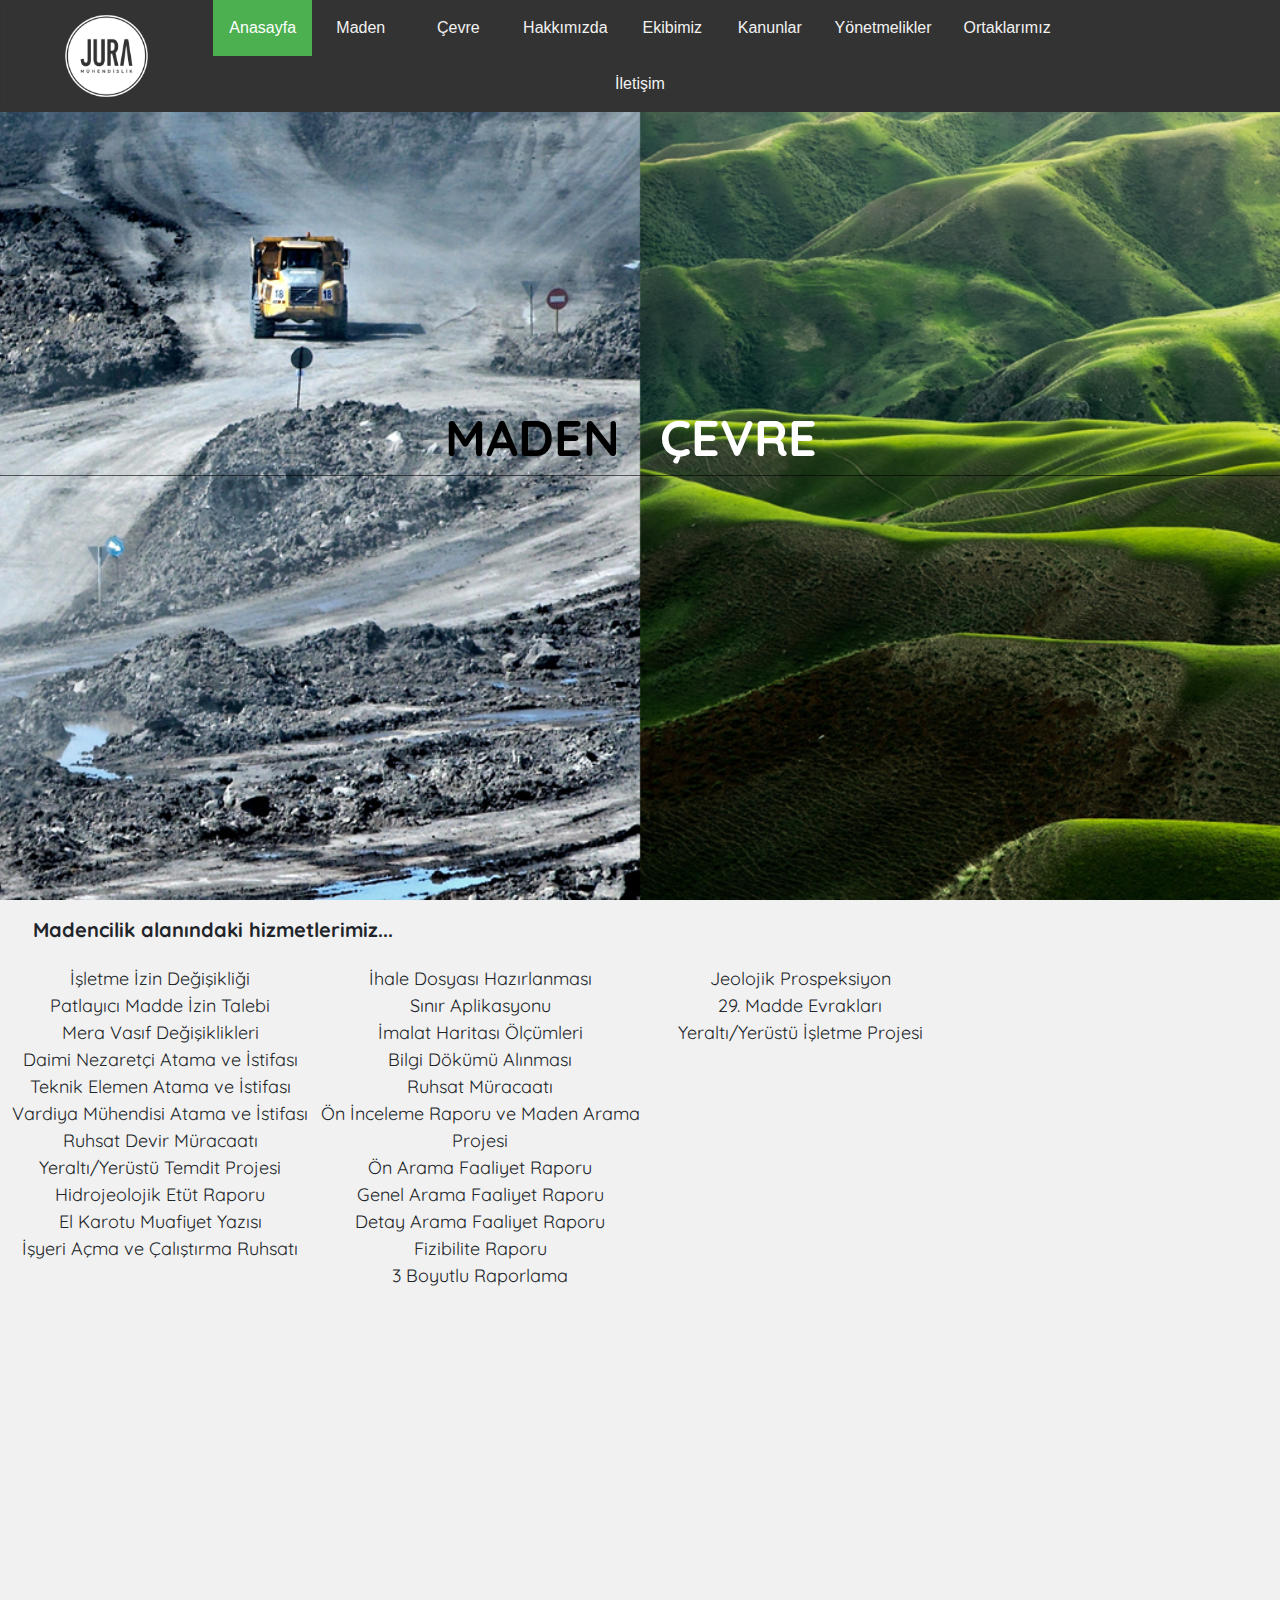
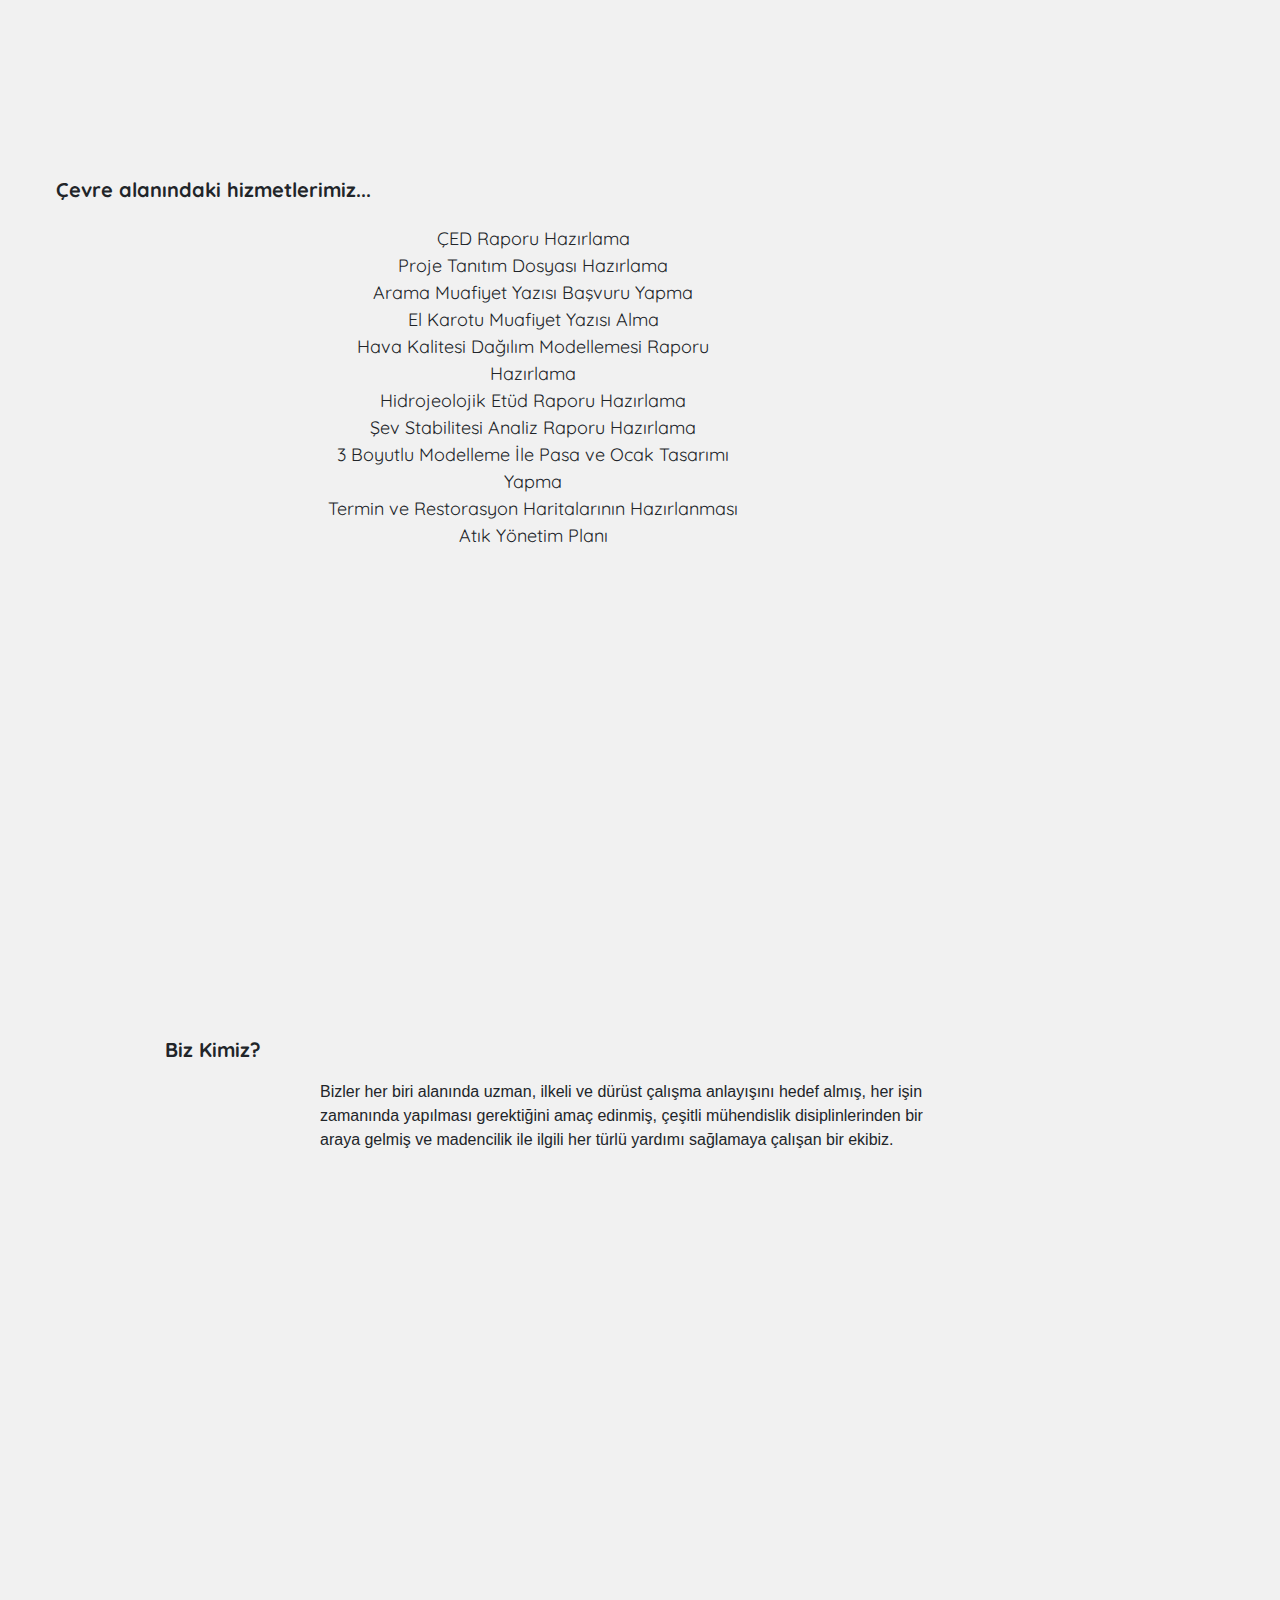
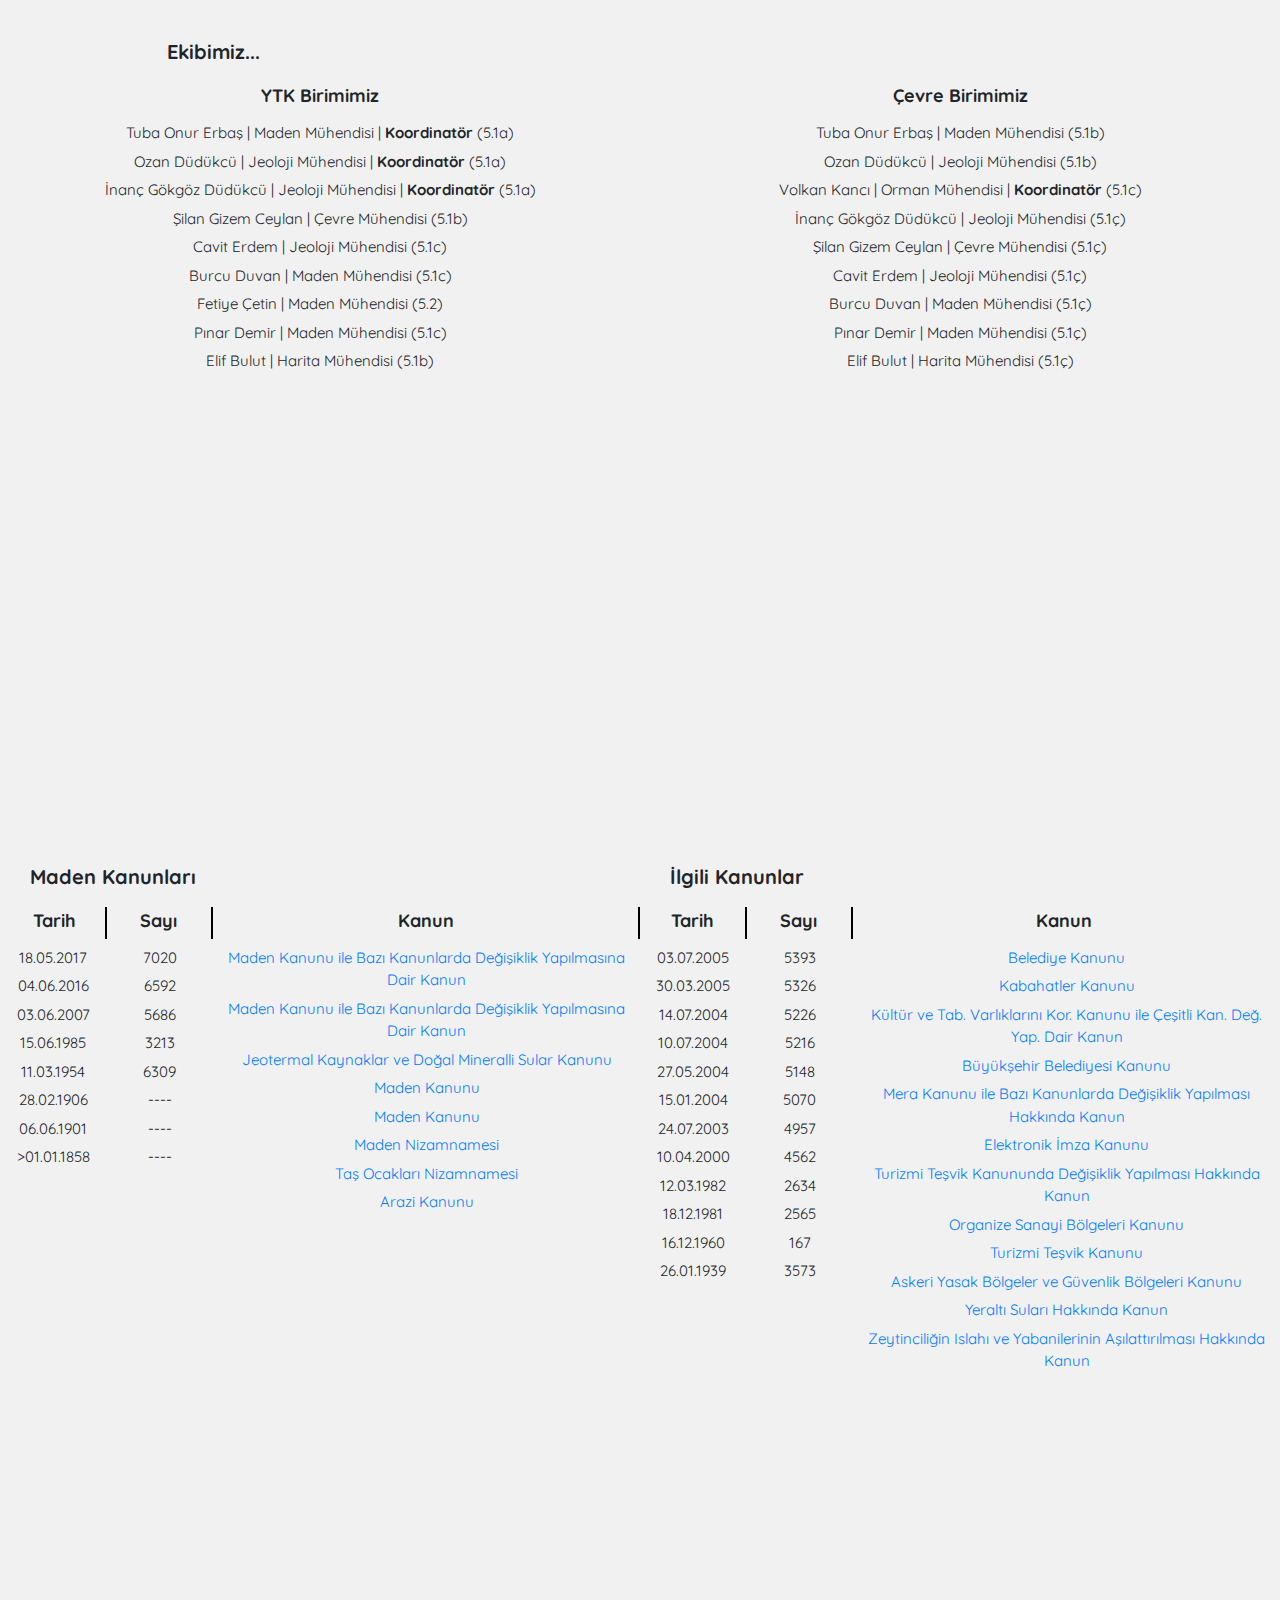
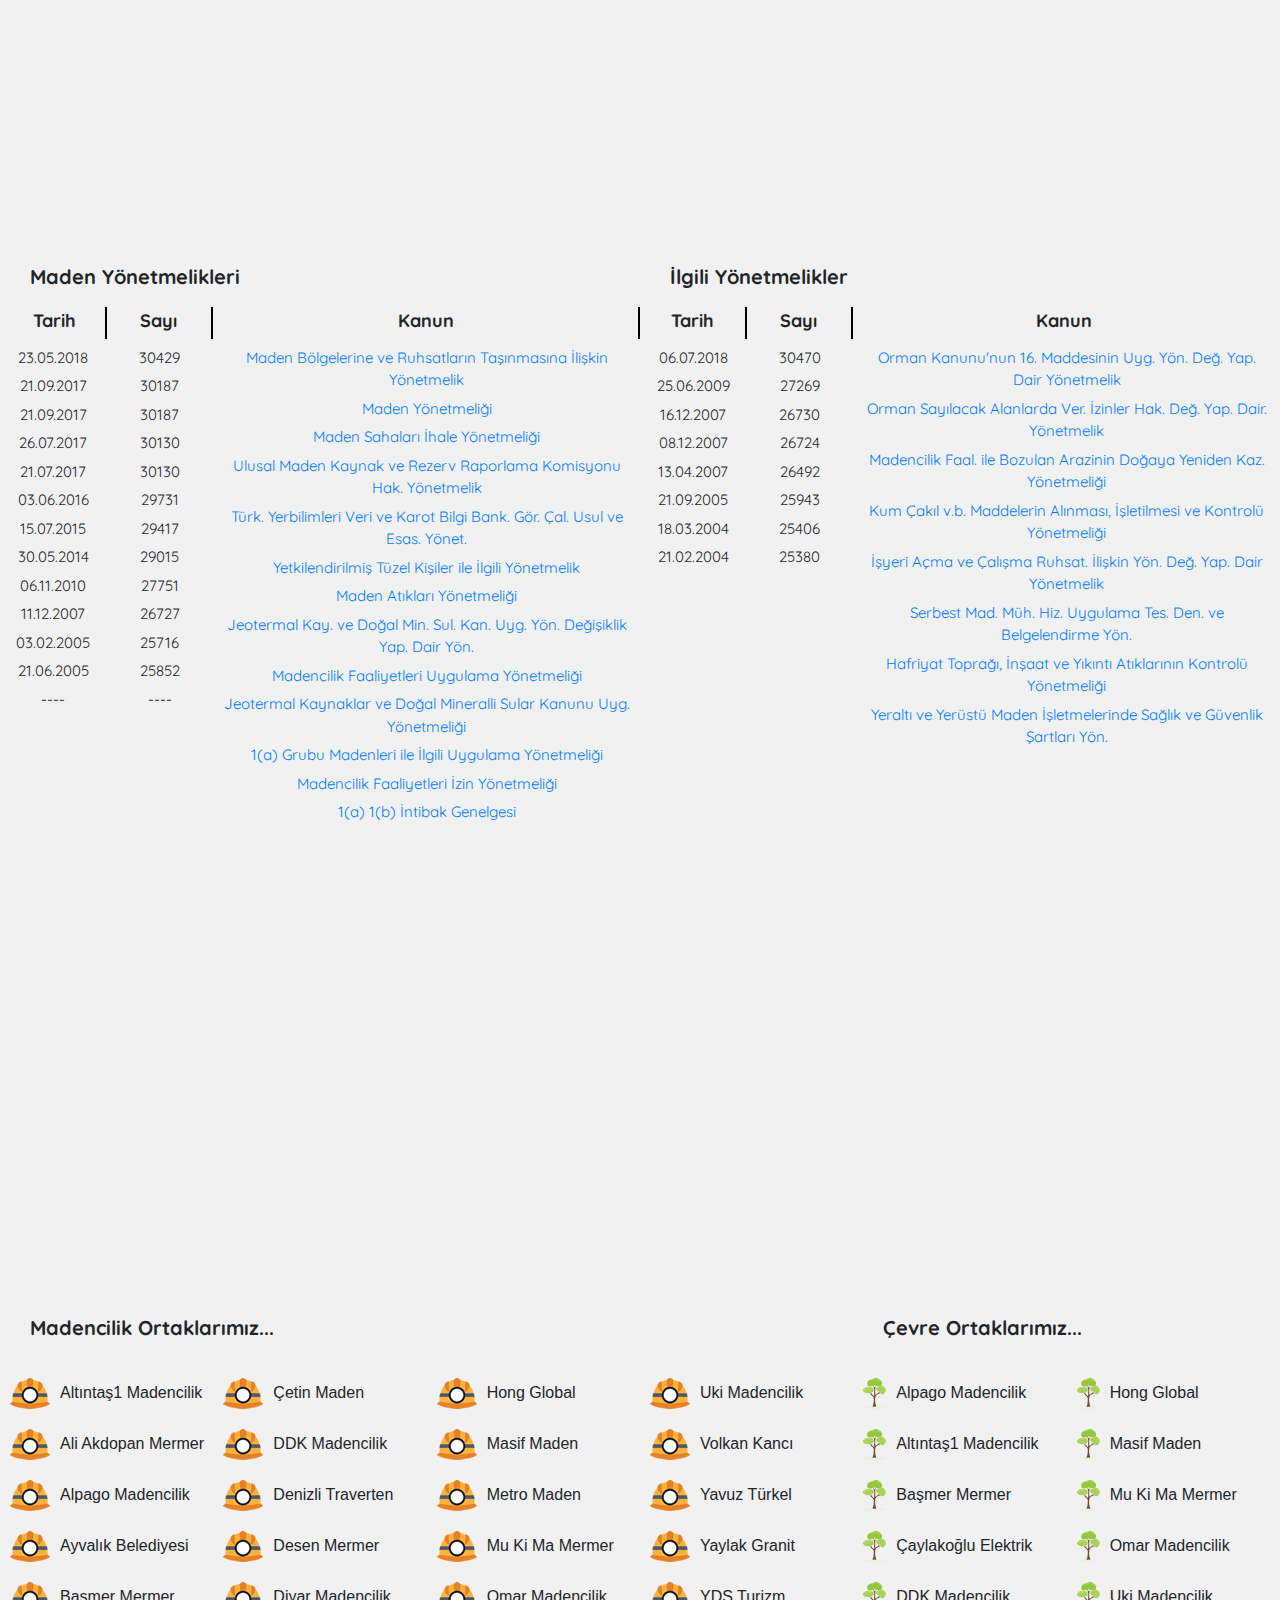
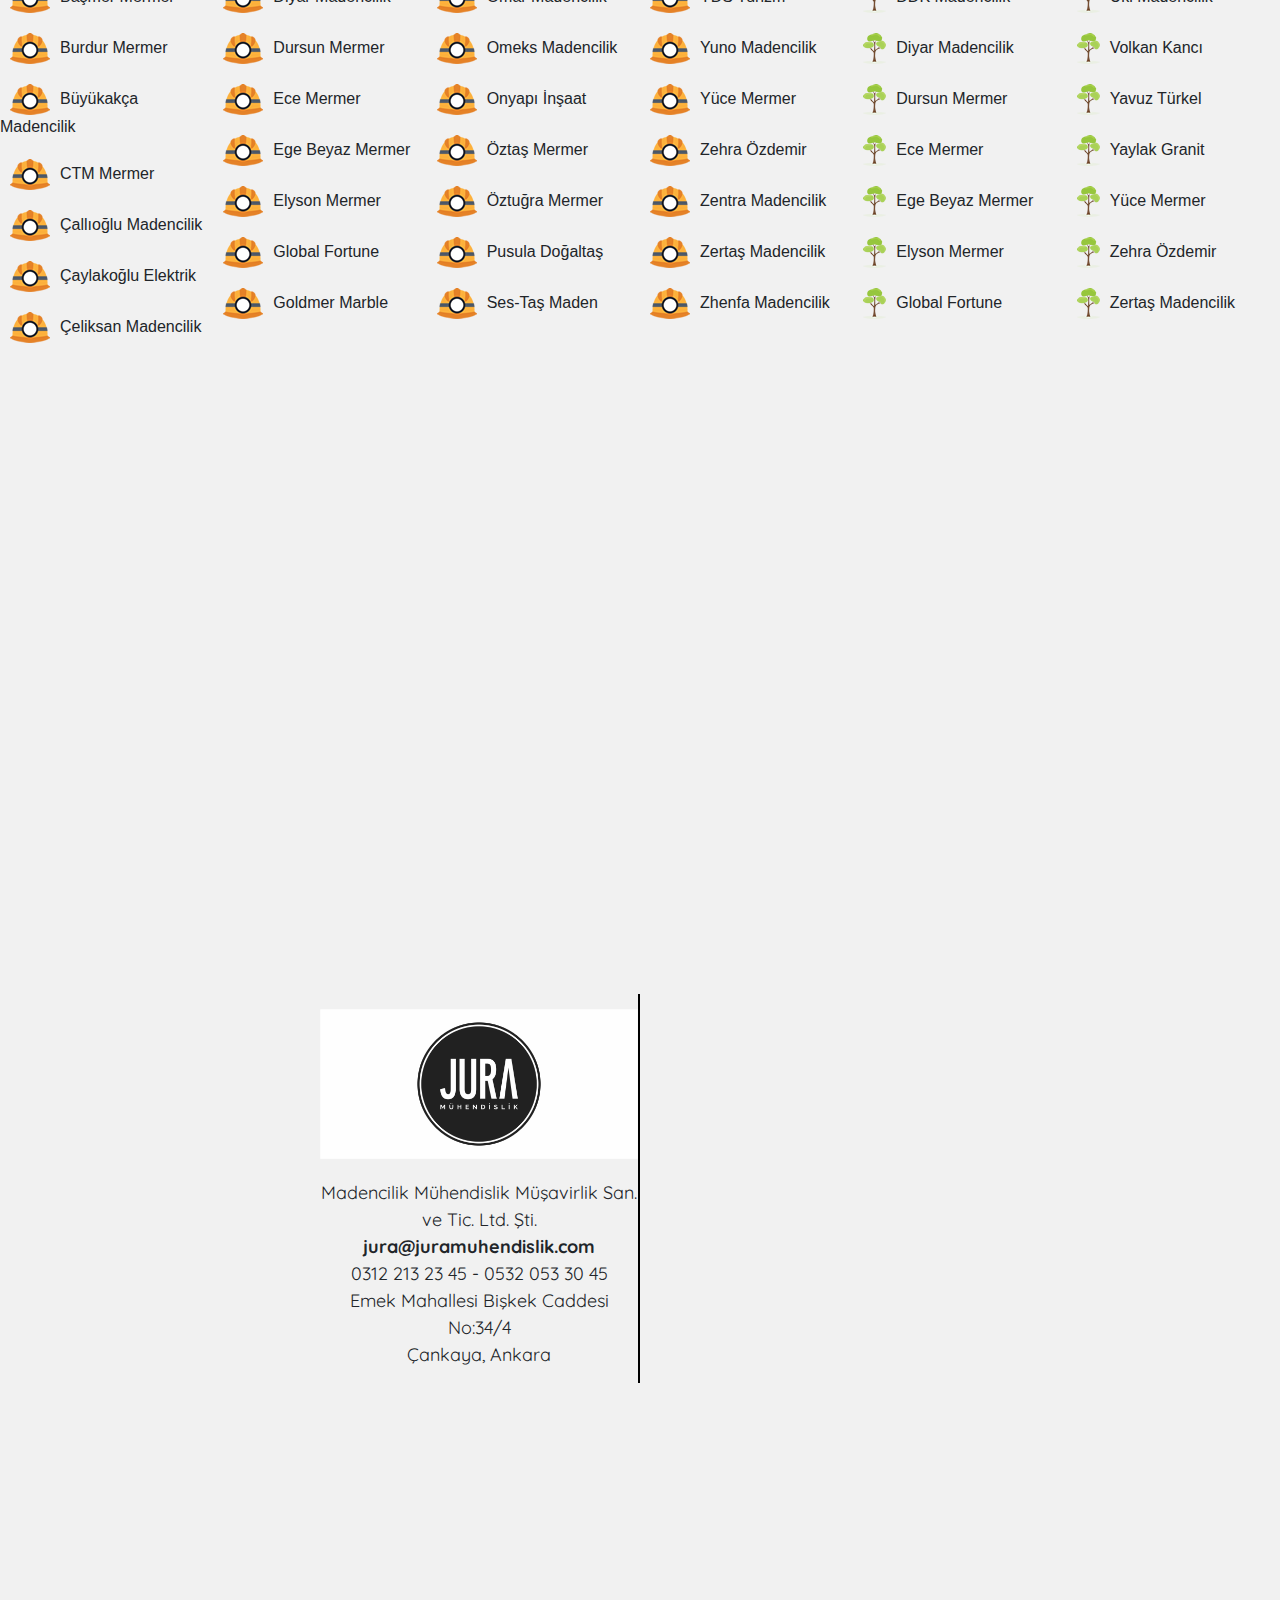
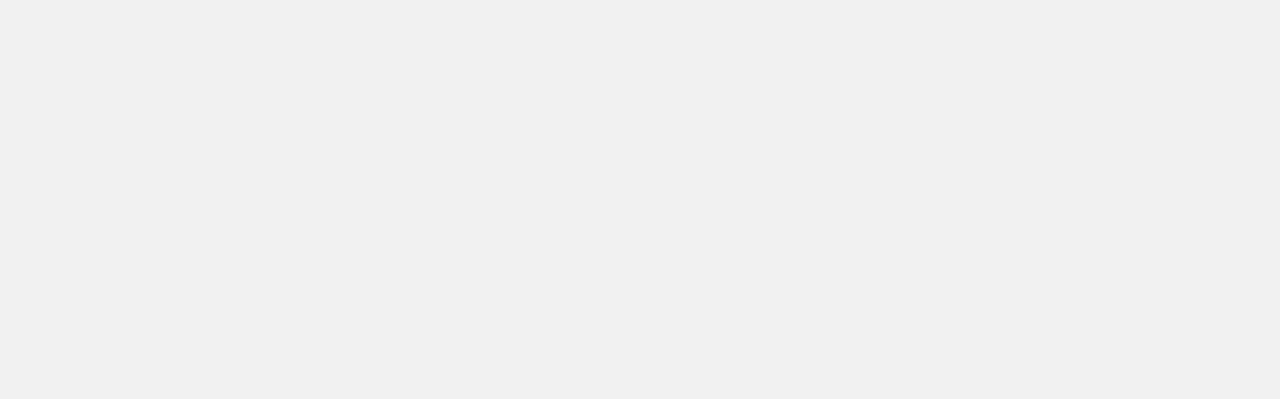
<file: Jura Web Page/index.html>
<!DOCTYPE html PUBLIC "-//W3C//DTD XHTML 1.0 Transitional//EN" "http://www.w3.org/TR/xhtml1/DTD/xhtml1-transitional.dtd">
<html xmlns="http://www.w3.org/1999/xhtml">
<head>
<link rel="shortcut icon" type="image/x-icon" href="img/favicon.ico" />
<link rel="stylesheet" href="css/bootstrap.min.css">
<link rel="stylesheet" href="css/style.css" />

<meta http-equiv="Content-Type" content="text/html; charset=UTF-8" />
<link href="https://fonts.googleapis.com/css?family=Quicksand:400,700" rel="stylesheet">
<script src="https://ajax.googleapis.com/ajax/libs/jquery/3.3.1/jquery.min.js"></script>
<script src="js/jquery.matchHeight-min.js"></script>
<title>Jura Madencilik</title>
<script>
$(function () {
  $(document).scroll(function () {
    var $nav = $("#navbar");
    $nav.toggleClass('scrolled', $(this).scrollTop() > $nav.height());
  });
  $(document).scroll(function () {
    var $nav = $("#navbar a");
    $nav.toggleClass('scrolled', $(this).scrollTop() > $nav.height());
  });
});</script>

</head>

<body>
	<!--logo ve navigasyon bar-->
<div class="container-fluid" id="navbar">   
	<div class="row no-gutters">
        <div class="col-2" id="navbarcol2">
            <img src="img/logo-w.png" class="img-fluid mx-auto logo-white" alt="Jura">
            <img src="img/logo.png" class="img-fluid mx-auto logo-black" alt="Jura">
        </div>
		<div class="col-8">
			<nav class="nav nav-pills nav-justified">
                <a class="nav-item nav-link active" id=""href="#main">Anasayfa</a>
                <a class="nav-item nav-link" href="#mine">Maden</a>
                <a class="nav-item nav-link" href="#environment">Çevre</a>
                <a class="nav-item nav-link" href="#about">Hakkımızda</a>
                <a class="nav-item nav-link" href="#team">Ekibimiz</a>
                <a class="nav-item nav-link" href="#law">Kanunlar</a>
                <a class="nav-item nav-link" href="#rule">Yönetmelikler</a>
                <a class="nav-item nav-link" href="#reference">Ortaklarımız</a>
                <a class="nav-item nav-link" href="#contact">İletişim</a>
			</nav>
          
		</div>
		<div class="col-2"></div>
    </div>
</div>
    <!--logo ve navigasyon bar-->

    <!--anasayfa resim ve üst yazılar-->
<div class="container-fluid" id="main">
	<div class="row no-gutters">
        <div class="col-4"></div>
        <div class="col-2" id="mainfirst">MADEN</div>
        <div class="col-2" id="mainsecond">ÇEVRE</div>
        <div class="col-4"></div>
        
        <div class="col-4" id="mainthird"></div>
        <div class="col-2" id="mainfourth"><!--Lorem ipsum dolor sit amet, consectetur adipiscing elit. Donec vestibulum elit id velit efficitur, at condimentum enim consectetur. Donec eget blandit felis, a ornare ligula.--></div>
        <div class="col-2" id="mainfifth"><!--Lorem ipsum dolor sit amet, consectetur adipiscing elit. Donec vestibulum elit id velit efficitur, at condimentum enim consectetur. Donec eget blandit felis, a ornare ligula.--></div>
        <div class="col-4" id="mainsixth"></div>
	</div>
</div>
	<!--anasayfa resim ve üst yazılar-->
    
    <!--maden içerikleri-->
<div class="container-fluid" id="mine">
	<div class="row no-gutters">
		<div class="col-4">Madencilik alanındaki hizmetlerimiz...</div>
        <div class="col-8"></div>
	</div>
</div>

<div class="container-fluid" id="mineservices">
	<div class="row no-gutters">
		<div class="col-3">
        	<ul>
                <li>İşletme İzin Değişikliği</li>
                <li>Patlayıcı Madde İzin Talebi</li>
                <li>Mera Vasıf Değişiklikleri</li>
                <li>Daimi Nezaretçi Atama ve İstifası</li>
                <li>Teknik Elemen Atama ve İstifası</li>
                <li>Vardiya Mühendisi Atama ve İstifası</li>
                <li>Ruhsat Devir Müracaatı</li>
                <li>Yeraltı/Yerüstü Temdit Projesi</li>
                <li>Hidrojeolojik Etüt Raporu</li>
                <li>El Karotu Muafiyet Yazısı</li>
                <li>İşyeri Açma ve Çalıştırma Ruhsatı</li>
            </ul>
		</div>
        <div class="col-3">
        	<ul>
                <li>İhale Dosyası Hazırlanması</li>
                <li>Sınır Aplikasyonu</li>
                <li>İmalat Haritası Ölçümleri</li>
                <li>Bilgi Dökümü Alınması</li>
                <li>Ruhsat Müracaatı</li>
                <li>Ön İnceleme Raporu ve Maden Arama Projesi</li>
                <li>Ön Arama Faaliyet Raporu</li>
                <li>Genel Arama Faaliyet Raporu</li>
                <li>Detay Arama Faaliyet Raporu</li>
                <li>Fizibilite Raporu</li>
                <li>3 Boyutlu Raporlama</li>
            </ul>
		</div>
        <div class="col-3">
        	<ul>
                <li>Jeolojik Prospeksiyon</li>
                <li>29. Madde Evrakları</li>
                <li>Yeraltı/Yerüstü İşletme Projesi</li>
			</ul>
		</div>
        <div class="col-3" id="mineservicestext"><!--Lorem ipsum dolor sit amet, consectetur adipiscing elit. Donec vestibulum elit id velit efficitur, at condimentum enim consectetur. Donec eget blandit felis, a ornare ligula. Aliquam lobortis nunc sed augue fringilla varius sit amet eu massa. Lorem ipsum dolor sit amet, consectetur adipiscing elit. Donec vestibulum elit id velit efficitur, at condimentum enim consectetur. Donec eget blandit felis, a ornare ligula. Aliquam lobortis nunc sed augue fringilla varius sit amet eu massa.--></div>
	</div>
</div>
	<!--maden içerikleri-->
    
    <!--resim-->
<div class="container-fluid" id="mapimage">   
    <div class="row no-gutters"></div>
</div>    
    <!--resim-->
    
  
    <!--çevre içerikleri-->
<div class="container-fluid" id="environment">
	<div class="row no-gutters">
		<div class="col-4">Çevre alanındaki hizmetlerimiz...</div>
        <div class="col-8"></div>
	</div>
</div>

<div class="container-fluid" id="environmentservices">
	<div class="row no-gutters">
    	<div class="col-3" id="environmentservicestext"><!--Lorem ipsum dolor sit amet, consectetur adipiscing elit. Donec vestibulum elit id velit efficitur, at condimentum enim consectetur. Donec eget blandit felis, a ornare ligula. Aliquam lobortis nunc sed augue fringilla varius sit amet eu massa. Lorem ipsum dolor sit amet, consectetur adipiscing elit. Donec vestibulum elit id velit efficitur, at condimentum enim consectetur. Donec eget blandit felis, a ornare ligula. Aliquam lobortis nunc sed augue fringilla varius sit amet eu massa.-->
        </div>
		<div class="col-4">
        	<ul>
                <li>ÇED Raporu Hazırlama</li>
                <li>Proje Tanıtım Dosyası Hazırlama</li>
                <li>Arama Muafiyet Yazısı Başvuru Yapma</li>
                <li>El Karotu Muafiyet Yazısı Alma</li>
                <li>Hava Kalitesi Dağılım Modellemesi Raporu Hazırlama</li>
                <li>Hidrojeolojik Etüd Raporu Hazırlama</li>
                <li>Şev Stabilitesi Analiz Raporu Hazırlama</li>
                <li>3 Boyutlu Modelleme İle Pasa ve Ocak Tasarımı Yapma</li>
                <li>Termin ve Restorasyon Haritalarının Hazırlanması</li>  
                <li>Atık Yönetim Planı</li>             
            </ul>
		</div>
        <div class="col-4"></div>
        <div class="col-1"></div>        
	</div>
</div>
    <!--çevre içerikleri-->

	<!--resim-->
<div class="container-fluid" id="forest">   
    <div class="row no-gutters"></div>
</div>    
    <!--resim-->
            
	<!--about-->
<div class="container-fluid" id="about">   
    <div class="row no-gutters">
        <div class="col-4">Biz Kimiz?</div>
        <div class="col-8"></div>
        <div class="col-3"></div>
        <div class="col-6">Bizler her biri alanında uzman, ilkeli ve dürüst çalışma anlayışını hedef almış, her işin zamanında yapılması gerektiğini amaç edinmiş, çeşitli mühendislik disiplinlerinden bir araya gelmiş ve madencilik ile ilgili her türlü yardımı sağlamaya çalışan bir ekibiz.           
        </div>
        <div class="col-3"></div>
    </div>
</div>    
    <!--about-->

    <!--resim-->
<div class="container-fluid" id="hands">   
    <div class="row no-gutters"></div>
</div>
	<!--resim-->

	<!--team-->
<div class="container-fluid" id="team">   
    <div class="row no-gutters">
        <div class="col-4">Ekibimiz...</div>
        <div class="col-8"></div>

        <div class="col-6" id="teamcol6">YTK Birimimiz</div>
        <div class="col-6" id="teamcol6">Çevre Birimimiz</div>

        <div class="col-6">
        	<ul>
                <li>Tuba Onur Erbaş | Maden Mühendisi | <b>Koordinatör</b> (5.1a)</li>
                <li>Ozan Düdükcü | Jeoloji Mühendisi | <b>Koordinatör</b> (5.1a)</li>
                <li>İnanç Gökgöz Düdükcü | Jeoloji Mühendisi | <b>Koordinatör</b> (5.1a)</li>
                <li>Şilan Gizem Ceylan | Çevre Mühendisi (5.1b)</li>
                <li>Cavit Erdem | Jeoloji Mühendisi (5.1c)</li>
                <li>Burcu Duvan | Maden Mühendisi (5.1c)</li>
                <li>Fetiye Çetin | Maden Mühendisi (5.2)</li>
                <li>Pınar Demir | Maden Mühendisi (5.1c)</li>
                <li>Elif Bulut | Harita Mühendisi (5.1b)</li>
            </ul>
        </div>
        <div class="col-6">
        	<ul>
                <li>Tuba Onur Erbaş | Maden Mühendisi (5.1b)</li>
                <li>Ozan Düdükcü | Jeoloji Mühendisi (5.1b)</li>
                <li>Volkan Kancı | Orman Mühendisi | <b>Koordinatör</b> (5.1c)</li>
                <li>İnanç Gökgöz Düdükcü | Jeoloji Mühendisi (5.1ç)</li>
                <li>Şilan Gizem Ceylan | Çevre Mühendisi (5.1ç)</li>  
                <li>Cavit Erdem | Jeoloji Mühendisi (5.1ç)</li>
                <li>Burcu Duvan | Maden Mühendisi (5.1ç)</li>
		<li>Pınar Demir | Maden Mühendisi (5.1ç)</li>
                <li>Elif Bulut | Harita Mühendisi (5.1ç)</li>
            </ul>
        </div>
    </div>
</div>  
    <!--team-->
    
    <!--resim-->
<div class="container-fluid" id="office">   
    <div class="row no-gutters"></div>
</div>    
    <!--resim-->
    
    <!--law-->
<div class="container-fluid" id="lawandrule">   
    <div class="row no-gutters">
    	
        <div class="col-6">Maden Kanunları</div>
        <div class="col-6">İlgili Kanunlar</div>
        
        <div class="col-1" id="lawandrulefirst">Tarih</div>
        <div class="col-1" id="lawandrulesecond">Sayı</div>
        <div class="col-4" id="lawandrulesecond">Kanun</div>
        <div class="col-1" id="lawandrulesecond">Tarih</div>
        <div class="col-1" id="lawandrulesecond">Sayı</div>
        <div class="col-4" id="lawandrulethird">Kanun</div>
        
        <div class="col-1">
			<ul>
                <li>18.05.2017</li>
                <li>04.06.2016</li>
                <li>03.06.2007</li>
                <li>15.06.1985</li>
                <li>11.03.1954</li>
                <li>28.02.1906</li>
                <li>06.06.1901</li>
                <li>>01.01.1858</li>
			</ul>
        </div>
        <div class="col-1">
            <ul>
                <li>7020</li>
                <li>6592</li>
                <li>5686</li>
                <li>3213</li>
                <li>6309</li>
                <li>----</li>
                <li>----</li>
                <li>----</li>
			</ul>
        </div>
        <div class="col-4">
            <ul>
                <li><a href="http://www.migem.gov.tr/mevzuat/kanun-dok/0206kanun.pdf">Maden Kanunu ile Bazı Kanunlarda Değişiklik Yapılmasına Dair Kanun</a></li>
                <li><a href="http://www.migem.gov.tr/mevzuat/kanun-dok/6592.pdf">Maden Kanunu ile Bazı Kanunlarda Değişiklik Yapılmasına Dair Kanun</a></li>
                <li><a href="http://www.migem.gov.tr/mevzuat/kanun-dok/5686kanun.pdf">Jeotermal Kaynaklar ve Doğal Mineralli Sular Kanunu</a></li>
                <li><a href="http://www.migem.gov.tr/mevzuat/kanun-dok/1_5_3213.pdf">Maden Kanunu</a></li>
                <li><a href="http://www.migem.gov.tr/mevzuat/kanun-dok/6309maden.pdf">Maden Kanunu</a> </li>
                <li><a href="">Maden Nizamnamesi</a></li>
                <li><a href="http://www.migem.gov.tr/mevzuat/kanun-dok/1901maden.pdf">Taş Ocakları Nizamnamesi</a></li>
                <li><a href="http://www.migem.gov.tr/mevzuat/kanun-dok/1858arazi.pdf">Arazi Kanunu</a></li>
            </ul>
        </div>
        <div class="col-1">
            <ul>
                <li>03.07.2005</li>
                <li>30.03.2005</li>
                <li>14.07.2004</li>
                <li>10.07.2004</li>
                <li>27.05.2004</li>
                <li>15.01.2004</li>
                <li>24.07.2003</li>
                <li>10.04.2000</li>
                <li>12.03.1982</li>
                <li>18.12.1981</li>
                <li>16.12.1960</li>
                <li>26.01.1939</li>
            </ul>
        </div>
        <div class="col-1">
            <ul>
                <li>5393</li>
                <li>5326</li>
                <li>5226</li>
                <li>5216</li>
                <li>5148</li>
                <li>5070</li>
                <li>4957</li>
                <li>4562</li>
                <li>2634</li>
                <li>2565</li>
                <li>167</li>
                <li>3573</li>
            </ul>
        </div>
        <div class="col-4">
            <ul>
                <li><a href="http://www.migem.gov.tr/mevzuat/kanun-dok/5393kanun.pdf">Belediye Kanunu</a></li>
                <li><a href="http://www.migem.gov.tr/mevzuat/kanun-dok/5326kanun.pdf">Kabahatler Kanunu</a></li>
                <li><a href="http://www.migem.gov.tr/mevzuat/kanun-dok/5226kanun.pdf">Kültür ve Tab. Varlıklarını Kor. Kanunu ile Çeşitli Kan. Değ. Yap. Dair Kanun</a></li>
                <li><a href="http://www.migem.gov.tr/mevzuat/kanun-dok/5216kanun.pdf">Büyükşehir Belediyesi Kanunu</a></li>
                <li><a href="http://www.migem.gov.tr/mevzuat/kanun-dok/5178kanun.pdf">Mera Kanunu ile Bazı Kanunlarda Değişiklik Yapılması Hakkında Kanun</a></li>
                <li><a href="http://www.migem.gov.tr/mevzuat/kanun-dok/5070kanun.pdf">Elektronik İmza Kanunu</a></li>
                <li><a href="http://www.migem.gov.tr/mevzuat/kanun-dok/4957kanun.pdf">Turizmi Teşvik Kanununda Değişiklik Yapılması Hakkında Kanun</a></li>
                <li><a href="http://www.migem.gov.tr/mevzuat/kanun-dok/4562kanun.pdf">Organize Sanayi Bölgeleri Kanunu</a></li>
                <li><a href="http://www.migem.gov.tr/mevzuat/kanun-dok/2634kanun.pdf">Turizmi Teşvik Kanunu</a></li>
                <li><a href="http://www.migem.gov.tr/mevzuat/kanun-dok/2565kanun.pdf">Askeri Yasak Bölgeler ve Güvenlik Bölgeleri Kanunu</a></li> 
                <li><a href="http://www.migem.gov.tr/mevzuat/kanun-dok/167kanun.pdf">Yeraltı Suları Hakkında Kanun</a></li>
                <li><a href="http://www.migem.gov.tr/mevzuat/kanun-dok/3573kanun.pdf">Zeytinciliğin Islahı ve Yabanilerinin Aşılattırılması Hakkında Kanun</a></li> 
            </ul>
        </div>
    </div>
</div>       
    <!--law-->

	<!--resim-->
<div class="container-fluid" id="hammer">   
    <div class="row no-gutters"></div>
</div>    
    <!--resim-->
    
    <!--rule-->
<div class="container-fluid" id="lawandrule">   
    <div class="row no-gutters">
        <div class="col-6">Maden Yönetmelikleri</div>
        <div class="col-6">İlgili Yönetmelikler</div>
        
        <div class="col-1" id="lawandrulefirst">Tarih</div>
        <div class="col-1" id="lawandrulesecond">Sayı</div>
        <div class="col-4" id="lawandrulesecond">Kanun</div>
        <div class="col-1" id="lawandrulesecond">Tarih</div>
        <div class="col-1" id="lawandrulesecond">Sayı</div>
        <div class="col-4" id="lawandrulethird">Kanun</div>
        
        <div class="col-1">
			<ul>
                <li>23.05.2018</li>
                <li>21.09.2017</li>
                <li>21.09.2017</li>
                <li>26.07.2017</li>
                <li>21.07.2017</li>
                <li>03.06.2016</li>
                <li>15.07.2015</li>
                <li>30.05.2014</li>
                <li>06.11.2010</li>
                <li>11.12.2007</li>
                <li>03.02.2005</li>
                <li>21.06.2005</li>
                <li>----</li>
			</ul>
        </div>
        <div class="col-1">
            <ul>
                <li>30429</li>
                <li>30187</li>
                <li>30187</li>
                <li>30130</li>
                <li>30130</li>
                <li>29731</li>
                <li>29417</li>
                <li>29015</li>
                <li>27751</li>
                <li>26727</li>
                <li>25716</li>
                <li>25852</li>
                <li>----</li>
			</ul>
        </div>
        <div class="col-4">
            <ul>
                <li><a href="http://www.migem.gov.tr/mevzuat/yonetmelik-dok/RG_Maden%20B%C3%B6lgelerine%20Ve%20Ruhsatlar%C4%B1n%20Ta%C5%9F%C4%B1nmas%C4%B1na%20%C4%B0li%C5%9Fkin%20Y%C3%B6netmelik.pdf">Maden Bölgelerine ve Ruhsatların Taşınmasına İlişkin Yönetmelik</a></li>
                <li><a href="http://www.migem.gov.tr/mevzuat/yonetmelik-dok/21092017maden_yonetmeligi.pdf">Maden Yönetmeliği</a></li>
                <li><a href="http://www.migem.gov.tr/mevzuat/yonetmelik-dok/21092017maden_sahalari_ihale_yonetmeligi.pdf">Maden Sahaları İhale Yönetmeliği</a></li>
                <li><a href="http://www.migem.gov.tr/mevzuat/yonetmelik-dok/umrek_yonetmelik2912.pdf">Ulusal Maden Kaynak ve Rezerv Raporlama Komisyonu Hak. Yönetmelik</a></li>
                <li><a href="http://www.migem.gov.tr/mevzuat/yonetmelik-dok/2107yon.pdf">Türk. Yerbilimleri Veri ve Karot Bilgi Bank. Gör. Çal. Usul ve Esas. Yönet.</a></li>
                <li><a href="http://www.migem.gov.tr/mevzuat/yonetmelik-dok/2016ytk%20yonetmelik.pdf">Yetkilendirilmiş Tüzel Kişiler ile İlgili Yönetmelik</a></li>
                <li><a href="http://www.migem.gov.tr/mevzuat/yonetmelik-dok/MADEN%20ATIKLARI%20y%C3%B6netmelik.pdf">Maden Atıkları Yönetmeliği</a></li>
                <li><a href="http://www.migem.gov.tr/mevzuat/yonetmelik-dok/29015yonetmelik.pdf">Jeotermal Kay. ve Doğal Min. Sul. Kan. Uyg. Yön. Değişiklik Yap. Dair Yön.</a></li>
                <li><a href="http://www.migem.gov.tr/mevzuat/yonetmelik-dok/27751yonetmelik.pdf">Madencilik Faaliyetleri Uygulama Yönetmeliği</a></li>
                <li><a href="http://www.migem.gov.tr/mevzuat/yonetmelik-dok/26727yonetmelik.pdf">Jeotermal Kaynaklar ve Doğal Mineralli Sular Kanunu Uyg. Yönetmeliği</a></li>
                <li><a href="http://www.migem.gov.tr/mevzuat/yonetmelik-dok/25716yonetmelik.pdf">1(a) Grubu Madenleri ile İlgili Uygulama Yönetmeliği</a></li>
                <li><a href="http://www.migem.gov.tr/mevzuat/yonetmelik-dok/25852yonetmelik.pdf">Madencilik Faaliyetleri İzin Yönetmeliği</a></li>
                <li><a href="http://www.migem.gov.tr/mevzuat/yonetmelik-dok/1a1b-intibak.pdf">1(a) 1(b) İntibak Genelgesi</a></li> 
            </ul>
        </div>
        <div class="col-1">
            <ul>
                <li>06.07.2018</li>
                <li>25.06.2009</li>
                <li>16.12.2007</li>
                <li>08.12.2007</li>
                <li>13.04.2007</li>
                <li>21.09.2005</li>
                <li>18.03.2004</li>
                <li>21.02.2004</li>
            </ul>
        </div>
        <div class="col-1">
            <ul>
                <li>30470</li>
                <li>27269</li>
                <li>26730</li>
                <li>26724</li>
                <li>26492</li>
                <li>25943</li>
                <li>25406</li>
                <li>25380</li>
            </ul>
        </div>
        <div class="col-4">
            <ul>
                <li><a href="http://www.migem.gov.tr/mevzuat/yonetmelik-dok/30470yonetmelik.pdf">Orman Kanunu'nun 16. Maddesinin Uyg. Yön. Değ. Yap. Dair Yönetmelik</a></li>
                <li><a href="http://www.migem.gov.tr/mevzuat/yonetmelik-dok/27269yonetmelik.pdf">Orman Sayılacak Alanlarda Ver. İzinler Hak. Değ. Yap. Dair. Yönetmelik</a></li>
                <li><a href="http://www.migem.gov.tr/mevzuat/yonetmelik-dok/26730yonetmelik.pdf">Madencilik Faal. ile Bozulan Arazinin Doğaya Yeniden Kaz. Yönetmeliği</a></li>
                <li><a href="http://www.migem.gov.tr/mevzuat/yonetmelik-dok/26724yonetmelik.pdf">Kum Çakıl v.b. Maddelerin Alınması, İşletilmesi ve Kontrolü Yönetmeliği</a></li>
                <li><a href="http://www.migem.gov.tr/mevzuat/yonetmelik-dok/26492yonetmelik.pdf">İşyeri Açma ve Çalışma Ruhsat. İlişkin Yön. Değ. Yap. Dair Yönetmelik</a></li> 
                <li><a href="http://www.migem.gov.tr/mevzuat/yonetmelik-dok/25943yonetmelik.pdf">Serbest Mad. Müh. Hiz. Uygulama Tes. Den. ve Belgelendirme Yön.</a></li>
                <li><a href="http://www.migem.gov.tr/mevzuat/yonetmelik-dok/25406yonetmelik.pdf">Hafriyat Toprağı, İnşaat ve Yıkıntı Atıklarının Kontrolü Yönetmeliği</a></li>
                <li><a href="http://www.migem.gov.tr/mevzuat/yonetmelik-dok/25380yonetmelik.pdf">Yeraltı ve Yerüstü Maden İşletmelerinde Sağlık ve Güvenlik Şartları Yön.</a></li> 
            </ul>
        </div>
    </div>
</div>           
    <!--rule-->

	<!--resim-->
<div class="container-fluid" id="bookshelf">   
    <div class="row no-gutters"></div>
</div>
	<!--resim-->

	<!--reference-->
<div class="container-fluid" id="reference">   
    <div class="row no-gutters">
    	<div class="col-8" id="referencefirst">Madencilik Ortaklarımız...</div>
        <div class="col-4" id="referencefirst">Çevre Ortaklarımız...</div>
    
        <div class="col-2" id="referencesecond">
        	<ul>
            	<li><img src="img/ref/hat.png">Altıntaş1 Madencilik</li>
            	<li><img src="img/ref/hat.png">Ali Akdopan Mermer</li>
                <li><img src="img/ref/hat.png">Alpago Madencilik</li>
                <li><img src="img/ref/hat.png">Ayvalık Belediyesi</li>
                <li><img src="img/ref/hat.png">Başmer Mermer</li>
                <li><img src="img/ref/hat.png">Burdur Mermer</li>
                <li><img src="img/ref/hat.png">Büyükakça Madencilik</li>
                <li><img src="img/ref/hat.png">CTM Mermer</li>
                <li><img src="img/ref/hat.png">Çallıoğlu Madencilik</li>
                <li><img src="img/ref/hat.png">Çaylakoğlu Elektrik</li>
                <li><img src="img/ref/hat.png">Çeliksan Madencilik</li>
            </ul>
		</div>
        <div class="col-2" id="referencesecond">
			<ul>
            	<li><img src="img/ref/hat.png">Çetin Maden</li>
                <li><img src="img/ref/hat.png">DDK Madencilik</li>
                <li><img src="img/ref/hat.png">Denizli Traverten</li>
                <li><img src="img/ref/hat.png">Desen Mermer</li>
                <li><img src="img/ref/hat.png">Diyar Madencilik</li>
                <li><img src="img/ref/hat.png">Dursun Mermer</li>
                <li><img src="img/ref/hat.png">Ece Mermer</li>
                <li><img src="img/ref/hat.png">Ege Beyaz Mermer</li>
                <li><img src="img/ref/hat.png">Elyson Mermer</li>
                <li><img src="img/ref/hat.png">Global Fortune</li>
                <li><img src="img/ref/hat.png">Goldmer Marble</li>
			</ul>
		</div>
        <div class="col-2" id="referencesecond">
			<ul>
            	<li><img src="img/ref/hat.png">Hong Global</li>
                <li><img src="img/ref/hat.png">Masif Maden</li>
                <li><img src="img/ref/hat.png">Metro Maden</li>
                <li><img src="img/ref/hat.png">Mu Ki Ma Mermer</li>
                <li><img src="img/ref/hat.png">Omar Madencilik</li>
                <li><img src="img/ref/hat.png">Omeks Madencilik</li>
                <li><img src="img/ref/hat.png">Onyapı İnşaat</li>
                <li><img src="img/ref/hat.png">Öztaş Mermer</li>
                <li><img src="img/ref/hat.png">Öztuğra Mermer</li>
                <li><img src="img/ref/hat.png">Pusula Doğaltaş</li>
                <li><img src="img/ref/hat.png">Ses-Taş Maden</li>
			</ul>
		</div>
        <div class="col-2" id="referencesecond">
			<ul>
            	<li><img src="img/ref/hat.png">Uki Madencilik</li>
                <li><img src="img/ref/hat.png">Volkan Kancı</li>
                <li><img src="img/ref/hat.png">Yavuz Türkel</li>
                <li><img src="img/ref/hat.png">Yaylak Granit</li>
                <li><img src="img/ref/hat.png">YDS Turizm</li>
                <li><img src="img/ref/hat.png">Yuno Madencilik</li>
                <li><img src="img/ref/hat.png">Yüce Mermer</li>
                <li><img src="img/ref/hat.png">Zehra Özdemir</li>
                <li><img src="img/ref/hat.png">Zentra Madencilik</li>
                <li><img src="img/ref/hat.png">Zertaş Madencilik</li>
                <li><img src="img/ref/hat.png">Zhenfa Madencilik</li>
			</ul>
		</div>
        <div class="col-2" id="referencesecond">
        	<ul>
            	<li><img src="img/ref/a2.png">Alpago Madencilik</li>
                <li><img src="img/ref/a2.png">Altıntaş1 Madencilik</li>
                <li><img src="img/ref/a2.png">Başmer Mermer</li>
                <li><img src="img/ref/a2.png">Çaylakoğlu Elektrik</li>
                <li><img src="img/ref/a2.png">DDK Madencilik</li>
                <li><img src="img/ref/a2.png">Diyar Madencilik</li>
                <li><img src="img/ref/a2.png">Dursun Mermer</li>
                <li><img src="img/ref/a2.png">Ece Mermer</li>
				<li><img src="img/ref/a2.png">Ege Beyaz Mermer</li>
                <li><img src="img/ref/a2.png">Elyson Mermer</li>
                <li><img src="img/ref/a2.png">Global Fortune</li>
			</ul>
        </div>
        <div class="col-2" id="referencesecond">
        	<ul>
                <li><img src="img/ref/a2.png">Hong Global</li>
            	<li><img src="img/ref/a2.png">Masif Maden</li>
                <li><img src="img/ref/a2.png">Mu Ki Ma Mermer</li>
                <li><img src="img/ref/a2.png">Omar Madencilik</li>
                <li><img src="img/ref/a2.png">Uki Madencilik</li>
                <li><img src="img/ref/a2.png">Volkan Kancı</li>
                <li><img src="img/ref/a2.png">Yavuz Türkel</li>
                <li><img src="img/ref/a2.png">Yaylak Granit</li>
                <li><img src="img/ref/a2.png">Yüce Mermer</li>
                <li><img src="img/ref/a2.png">Zehra Özdemir</li>
                <li><img src="img/ref/a2.png">Zertaş Madencilik</li>
			</ul>
        </div>
    </div>
</div>
	<!--reference-->

	<!--resim-->
<div class="container-fluid" id="handshake">   
    <div class="row no-gutters"></div>
</div>	    
    <!--resim-->

	<!--contact-->
<div class="container-fluid" id="contact">   
    <div class="row no-gutters">
		<div class="col-3"></div>
        <div class="col-3" id="contactinfo">
        	<img src="img/logo.png" class="img-fluid mx-auto d-block" alt="Responsive image" style="padding-bottom:20px">
            Madencilik Mühendislik Müşavirlik San. ve Tic. Ltd. Şti.<br />
            <b>jura@juramuhendislik.com</b><br />
            0312 213 23 45 - 0532 053 30 45<br />
            Emek Mahallesi Bişkek Caddesi No:34/4<br />
            Çankaya, Ankara
		</div>        	
		<div class="col-6" id="map">
			<iframe src="https://www.google.com/maps/embed?pb=!1m18!1m12!1m3!1d3059.8062900296322!2d32.815178315352206!3d39.92335097942555!2m3!1f0!2f0!3f0!3m2!1i1024!2i768!4f13.1!3m3!1m2!1s0x14d34f30e8301fd9%3A0xa682ad497427aec9!2zSlVSQSBNQURFTkPEsEzEsEsgTcOcSEVORMSwU0zEsEs!5e0!3m2!1sen!2str!4v1539241849404" width="600" height="450" frameborder="0" style="border:0" allowfullscreen>
			</iframe>
		</div>        
	</div>
</div>       
    <!--contact-->

	<!--resim-->
<div class="container-fluid" id="street">   
    <div class="row no-gutters"></div>
</div>
	<!--resim-->

</body>
</html>
</file>
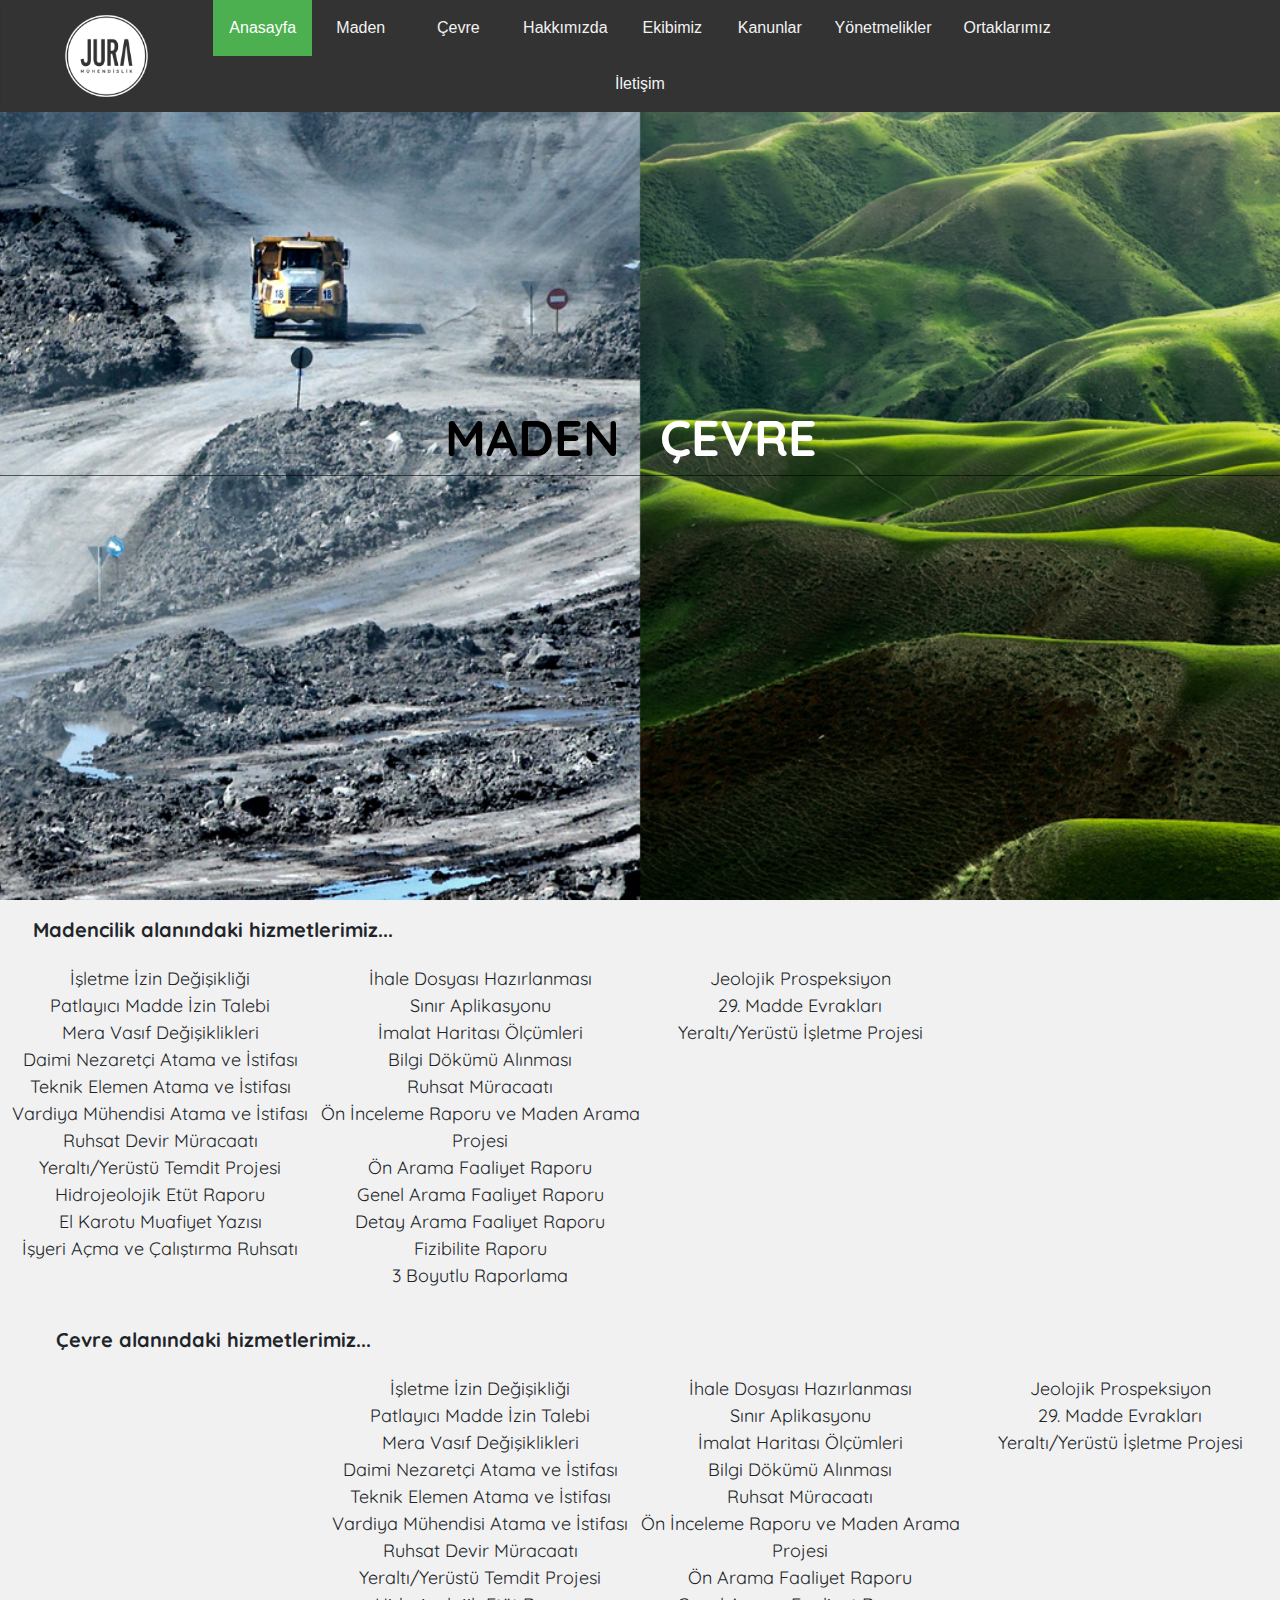
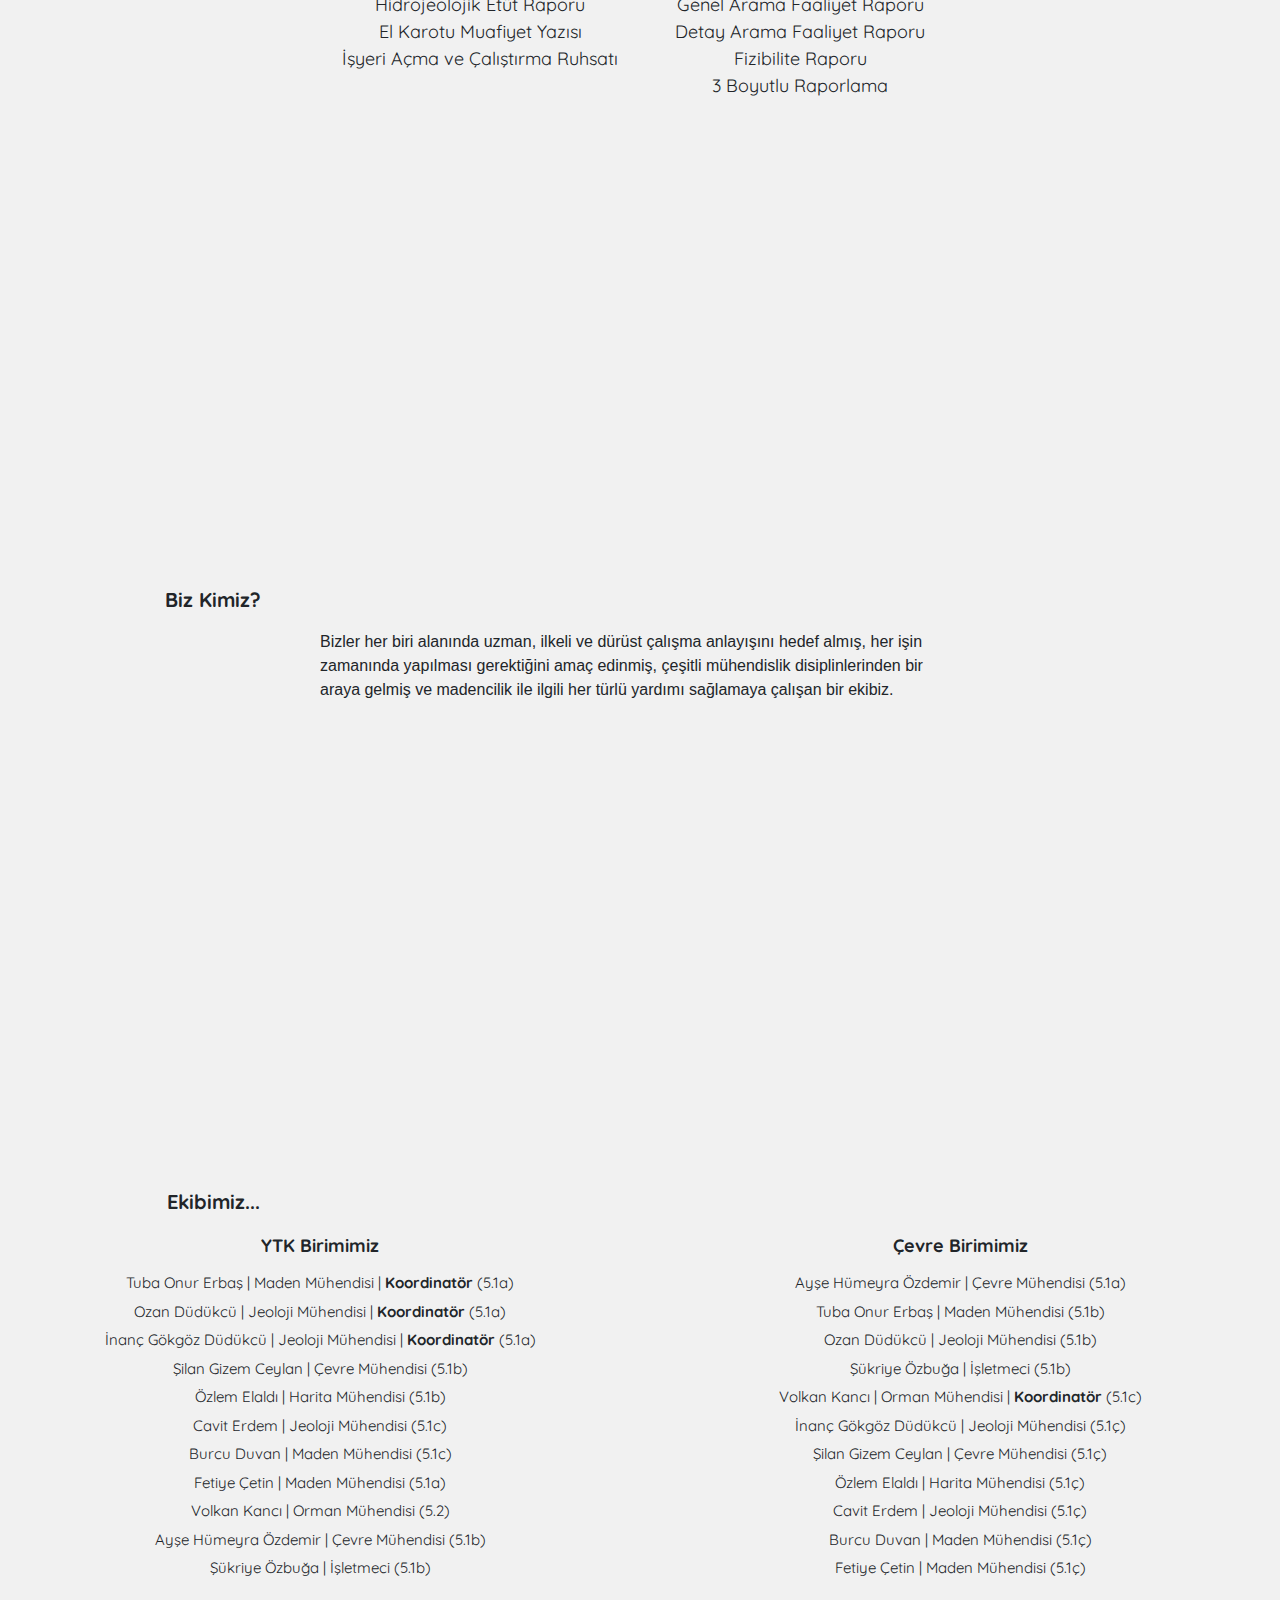
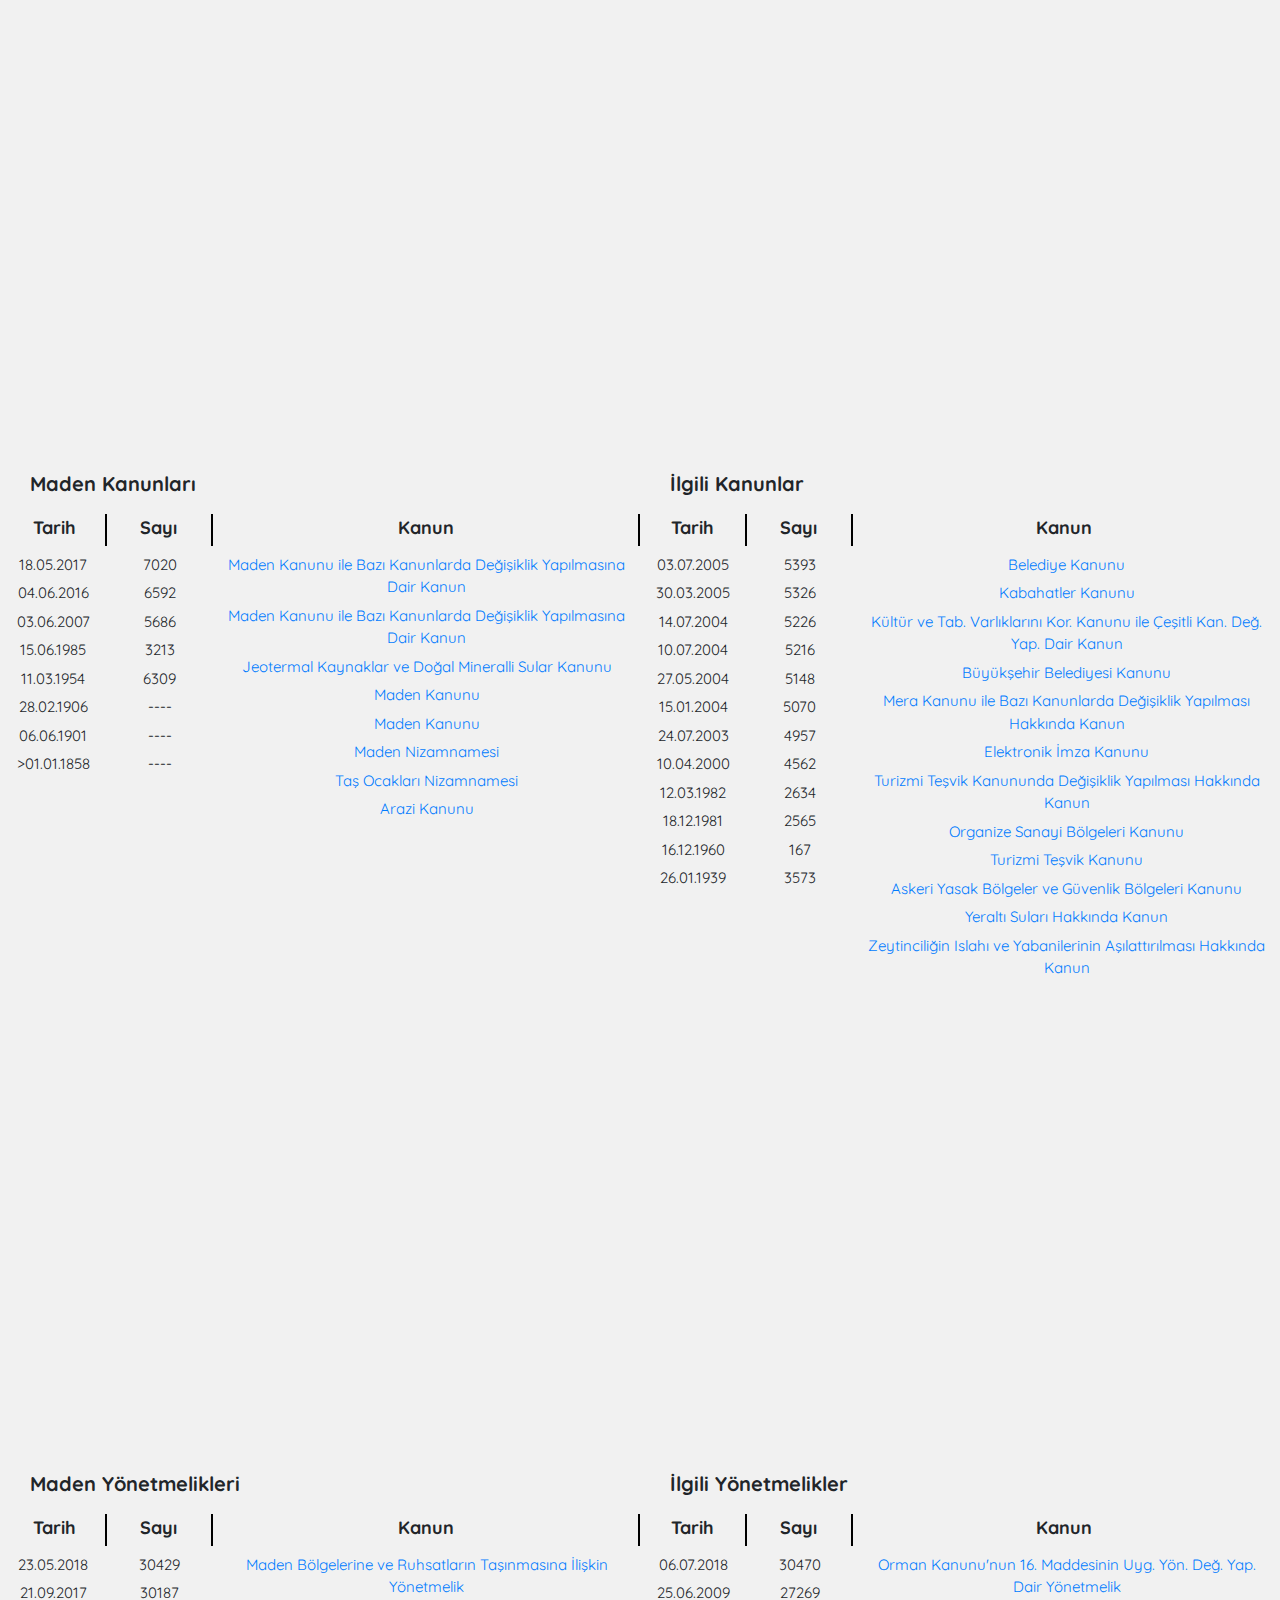
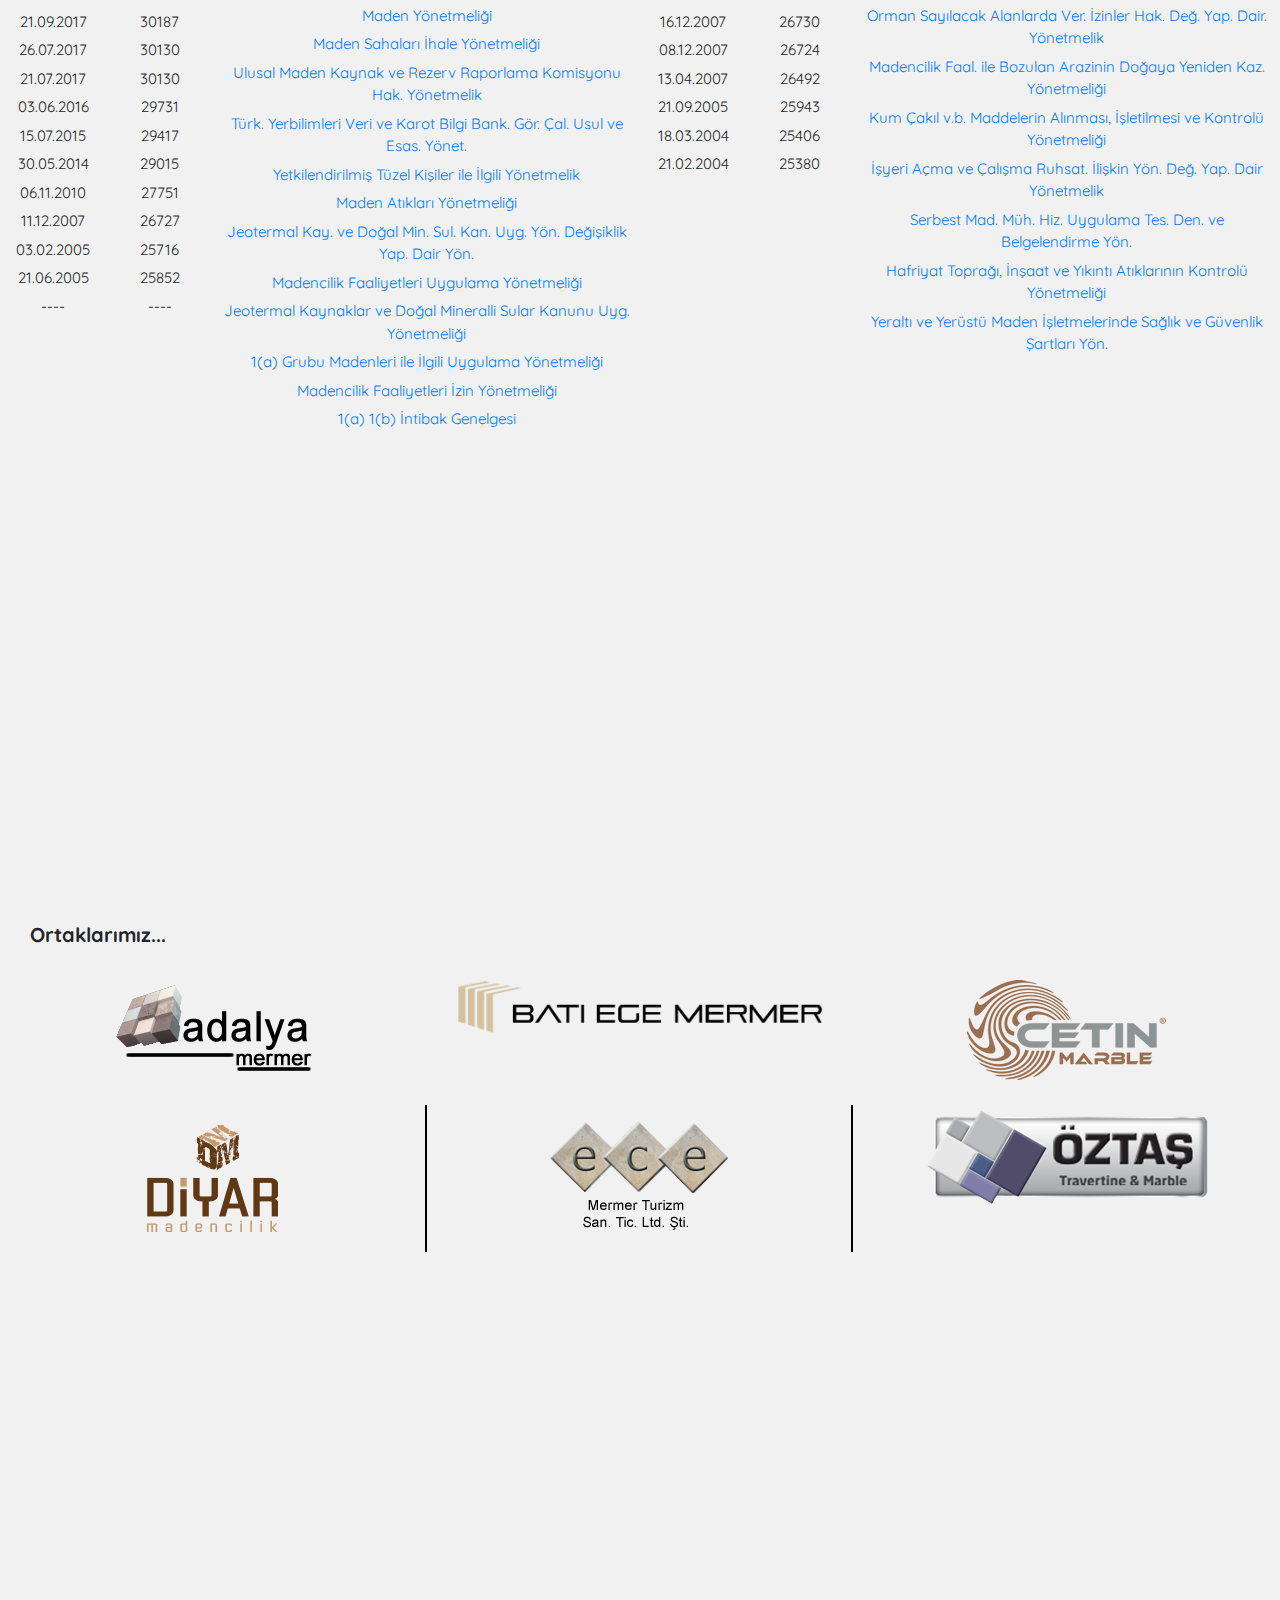
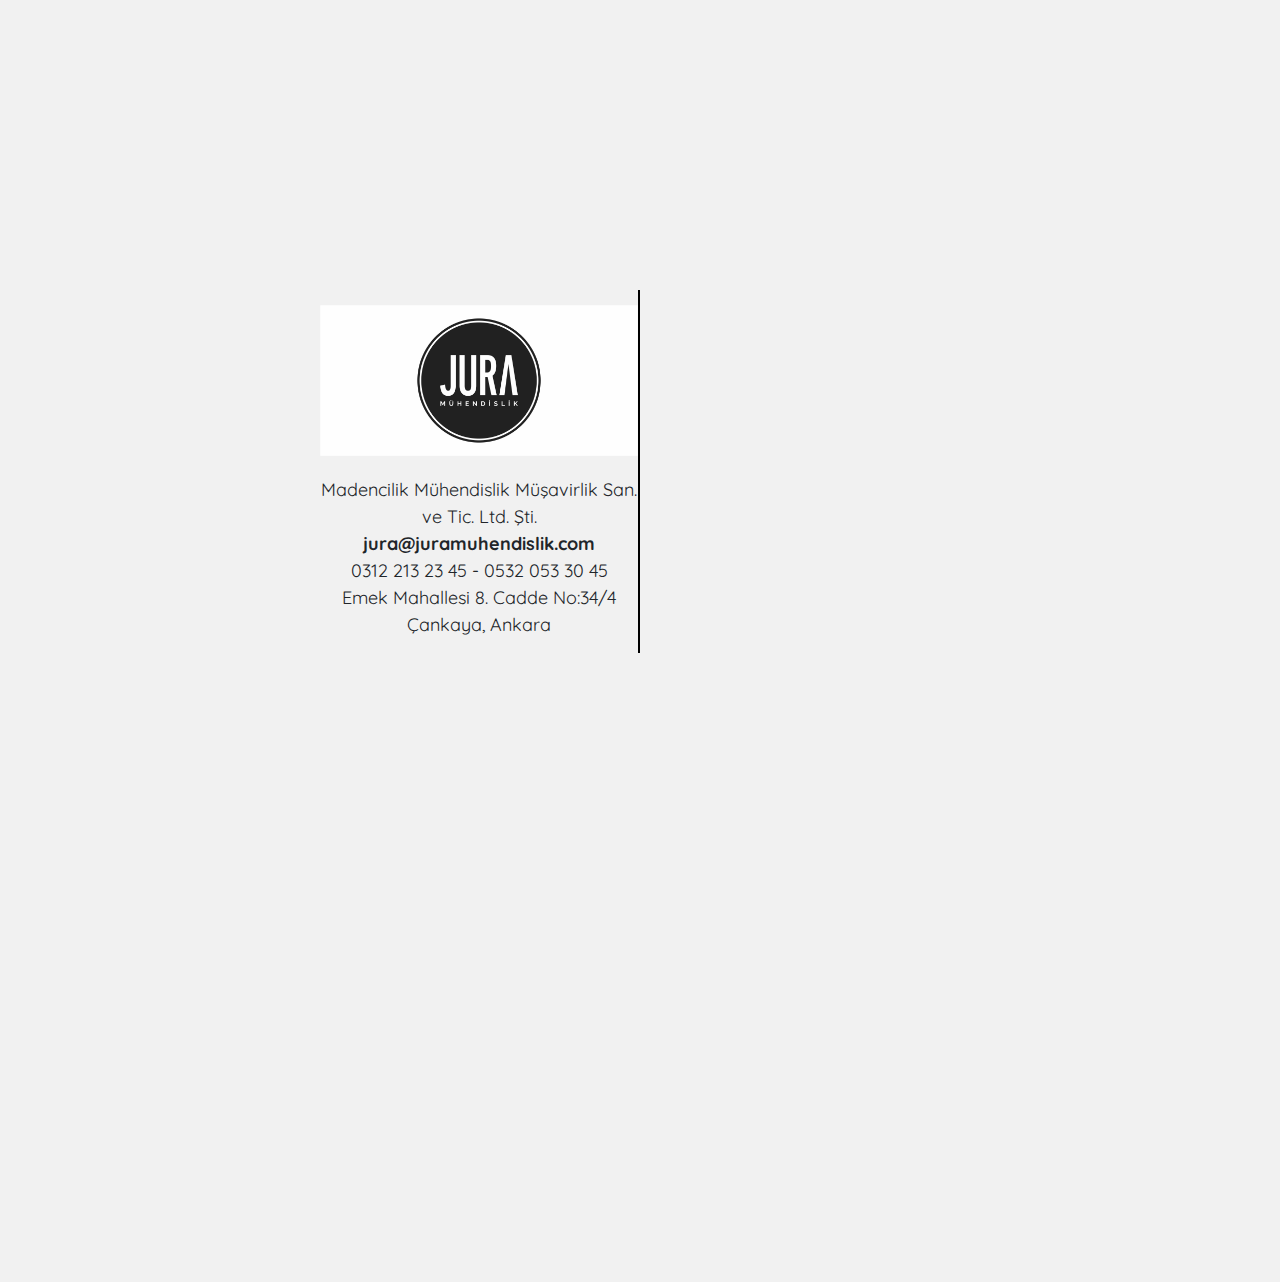
<file: Jura Web Page/index1.html>
<!DOCTYPE html PUBLIC "-//W3C//DTD XHTML 1.0 Transitional//EN" "http://www.w3.org/TR/xhtml1/DTD/xhtml1-transitional.dtd">
<html xmlns="http://www.w3.org/1999/xhtml">
<head>
<link rel="shortcut icon" type="image/x-icon" href="img/favicon.ico" />
<link rel="stylesheet" href="css/bootstrap.min.css">
<link rel="stylesheet" href="css/style.css" />

<meta http-equiv="Content-Type" content="text/html; charset=utf-8" />
<link href="https://fonts.googleapis.com/css?family=Quicksand:400,700" rel="stylesheet">
<script src="https://ajax.googleapis.com/ajax/libs/jquery/3.3.1/jquery.min.js"></script>
<script src="js/jquery.matchHeight-min.js"></script>
<title>Jura Madencilik</title>
<script>
$(function () {
  $(document).scroll(function () {
    var $nav = $("#navbar");
    $nav.toggleClass('scrolled', $(this).scrollTop() > $nav.height());
  });
  $(document).scroll(function () {
    var $nav = $("#navbar a");
    $nav.toggleClass('scrolled', $(this).scrollTop() > $nav.height());
  });
});</script>

</head>

<body>
	<!--logo ve navigasyon bar-->
<div class="container-fluid" id="navbar">   
	<div class="row no-gutters">
        <div class="col-2" id="navbarcol2">
            <img src="img/logo-w.png" class="img-fluid mx-auto logo-white" alt="Jura">
            <img src="img/logo.png" class="img-fluid mx-auto logo-black" alt="Jura">
        </div>
		<div class="col-8">
			<nav class="nav nav-pills nav-justified">
                <a class="nav-item nav-link active" id=""href="#main">Anasayfa</a>
                <a class="nav-item nav-link" href="#mine">Maden</a>
                <a class="nav-item nav-link" href="#environment">Çevre</a>
                <a class="nav-item nav-link" href="#about">Hakkımızda</a>
                <a class="nav-item nav-link" href="#team">Ekibimiz</a>
                <a class="nav-item nav-link" href="#law">Kanunlar</a>
                <a class="nav-item nav-link" href="#rule">Yönetmelikler</a>
                <a class="nav-item nav-link" href="#reference">Ortaklarımız</a>
                <a class="nav-item nav-link" href="#contact">İletişim</a>
			</nav>
          
		</div>
		<div class="col-2"></div>
    </div>
</div>
    <!--logo ve navigasyon bar-->

    <!--anasayfa resim ve üst yazılar-->
<div class="container-fluid" id="main">
	<div class="row no-gutters">
        <div class="col-4"></div>
        <div class="col-2" id="mainfirst">MADEN</div>
        <div class="col-2" id="mainsecond">ÇEVRE</div>
        <div class="col-4"></div>
        
        <div class="col-4" id="mainthird"></div>
        <div class="col-2" id="mainfourth"><!--Lorem ipsum dolor sit amet, consectetur adipiscing elit. Donec vestibulum elit id velit efficitur, at condimentum enim consectetur. Donec eget blandit felis, a ornare ligula.--></div>
        <div class="col-2" id="mainfifth"><!--Lorem ipsum dolor sit amet, consectetur adipiscing elit. Donec vestibulum elit id velit efficitur, at condimentum enim consectetur. Donec eget blandit felis, a ornare ligula.--></div>
        <div class="col-4" id="mainsixth"></div>
	</div>
</div>
	<!--anasayfa resim ve üst yazılar-->
    
    <!--maden içerikleri-->
<div class="container-fluid" id="mine">
	<div class="row no-gutters">
		<div class="col-4">Madencilik alanındaki hizmetlerimiz...</div>
        <div class="col-8"></div>
	</div>
</div>

<div class="container-fluid" id="mineservices">
	<div class="row no-gutters">
		<div class="col-3">
        	<ul>
                <li>İşletme İzin Değişikliği</li>
                <li>Patlayıcı Madde İzin Talebi</li>
                <li>Mera Vasıf Değişiklikleri</li>
                <li>Daimi Nezaretçi Atama ve İstifası</li>
                <li>Teknik Elemen Atama ve İstifası</li>
                <li>Vardiya Mühendisi Atama ve İstifası</li>
                <li>Ruhsat Devir Müracaatı</li>
                <li>Yeraltı/Yerüstü Temdit Projesi</li>
                <li>Hidrojeolojik Etüt Raporu</li>
                <li>El Karotu Muafiyet Yazısı</li>
                <li>İşyeri Açma ve Çalıştırma Ruhsatı</li>
            </ul>
		</div>
        <div class="col-3">
        	<ul>
                <li>İhale Dosyası Hazırlanması</li>
                <li>Sınır Aplikasyonu</li>
                <li>İmalat Haritası Ölçümleri</li>
                <li>Bilgi Dökümü Alınması</li>
                <li>Ruhsat Müracaatı</li>
                <li>Ön İnceleme Raporu ve Maden Arama Projesi</li>
                <li>Ön Arama Faaliyet Raporu</li>
                <li>Genel Arama Faaliyet Raporu</li>
                <li>Detay Arama Faaliyet Raporu</li>
                <li>Fizibilite Raporu</li>
                <li>3 Boyutlu Raporlama</li>
            </ul>
		</div>
        <div class="col-3">
        	<ul>
                <li>Jeolojik Prospeksiyon</li>
                <li>29. Madde Evrakları</li>
                <li>Yeraltı/Yerüstü İşletme Projesi</li>
			</ul>
		</div>
        <div class="col-3" id="mineservicestext"><!--Lorem ipsum dolor sit amet, consectetur adipiscing elit. Donec vestibulum elit id velit efficitur, at condimentum enim consectetur. Donec eget blandit felis, a ornare ligula. Aliquam lobortis nunc sed augue fringilla varius sit amet eu massa. Lorem ipsum dolor sit amet, consectetur adipiscing elit. Donec vestibulum elit id velit efficitur, at condimentum enim consectetur. Donec eget blandit felis, a ornare ligula. Aliquam lobortis nunc sed augue fringilla varius sit amet eu massa.--></div>
	</div>
</div>
	<!--maden içerikleri-->
    
    <!--resim-->
<div class="container-fluid" id="marble">   
    <div class="row no-gutters"></div>
</div>    
    <!--resim-->
    
  
    <!--çevre içerikleri-->
<div class="container-fluid" id="environment">
	<div class="row no-gutters">
		<div class="col-4">Çevre alanındaki hizmetlerimiz...</div>
        <div class="col-8"></div>
	</div>
</div>

<div class="container-fluid" id="environmentservices">
	<div class="row no-gutters">
    	<div class="col-3" id="environmentservicestext"><!--Lorem ipsum dolor sit amet, consectetur adipiscing elit. Donec vestibulum elit id velit efficitur, at condimentum enim consectetur. Donec eget blandit felis, a ornare ligula. Aliquam lobortis nunc sed augue fringilla varius sit amet eu massa. Lorem ipsum dolor sit amet, consectetur adipiscing elit. Donec vestibulum elit id velit efficitur, at condimentum enim consectetur. Donec eget blandit felis, a ornare ligula. Aliquam lobortis nunc sed augue fringilla varius sit amet eu massa.-->
        </div>
		<div class="col-3">
        	<ul>
                <li>İşletme İzin Değişikliği</li>
                <li>Patlayıcı Madde İzin Talebi</li>
                <li>Mera Vasıf Değişiklikleri</li>
                <li>Daimi Nezaretçi Atama ve İstifası</li>
                <li>Teknik Elemen Atama ve İstifası</li>
                <li>Vardiya Mühendisi Atama ve İstifası</li>
                <li>Ruhsat Devir Müracaatı</li>
                <li>Yeraltı/Yerüstü Temdit Projesi</li>
                <li>Hidrojeolojik Etüt Raporu</li>
                <li>El Karotu Muafiyet Yazısı</li>
                <li>İşyeri Açma ve Çalıştırma Ruhsatı</li>
            </ul>
		</div>
        <div class="col-3">
        	<ul>
                <li>İhale Dosyası Hazırlanması</li>
                <li>Sınır Aplikasyonu</li>
                <li>İmalat Haritası Ölçümleri</li>
                <li>Bilgi Dökümü Alınması</li>
                <li>Ruhsat Müracaatı</li>
                <li>Ön İnceleme Raporu ve Maden Arama Projesi</li>
                <li>Ön Arama Faaliyet Raporu</li>
                <li>Genel Arama Faaliyet Raporu</li>
                <li>Detay Arama Faaliyet Raporu</li>
                <li>Fizibilite Raporu</li>
                <li>3 Boyutlu Raporlama</li>
            </ul>
		</div>
        <div class="col-3">
        	<ul>
                <li>Jeolojik Prospeksiyon</li>
                <li>29. Madde Evrakları</li>
                <li>Yeraltı/Yerüstü İşletme Projesi</li>
			</ul>
		</div>        
	</div>
</div>
    <!--çevre içerikleri-->

	<!--resim-->
<div class="container-fluid" id="forest">   
    <div class="row no-gutters"></div>
</div>    
    <!--resim-->
            
	<!--about-->
<div class="container-fluid" id="about">   
    <div class="row no-gutters">
        <div class="col-4">Biz Kimiz?</div>
        <div class="col-8"></div>
        <div class="col-3"></div>
        <div class="col-6">Bizler her biri alanında uzman, ilkeli ve dürüst çalışma anlayışını hedef almış, her işin zamanında yapılması gerektiğini amaç edinmiş, çeşitli mühendislik disiplinlerinden bir araya gelmiş ve madencilik ile ilgili her türlü yardımı sağlamaya çalışan bir ekibiz.           
        </div>
        <div class="col-3"></div>
    </div>
</div>    
    <!--about-->

    <!--resim-->
<div class="container-fluid" id="hands">   
    <div class="row no-gutters"></div>
</div>
	<!--resim-->

	<!--team-->
<div class="container-fluid" id="team">   
    <div class="row no-gutters">
        <div class="col-4">Ekibimiz...</div>
        <div class="col-8"></div>

        <div class="col-6" id="teamcol6">YTK Birimimiz</div>
        <div class="col-6" id="teamcol6">Çevre Birimimiz</div>

        <div class="col-6">
        	<ul>
                <li>Tuba Onur Erbaş | Maden Mühendisi | <b>Koordinatör</b> (5.1a)</li>
                <li>Ozan Düdükcü | Jeoloji Mühendisi | <b>Koordinatör</b> (5.1a)</li>
                <li>İnanç Gökgöz Düdükcü | Jeoloji Mühendisi | <b>Koordinatör</b> (5.1a)</li>
                <li>Şilan Gizem Ceylan | Çevre Mühendisi (5.1b)</li>
                <li>Özlem Elaldı | Harita Mühendisi (5.1b)</li>
                <li>Cavit Erdem | Jeoloji Mühendisi (5.1c)</li>
                <li>Burcu Duvan | Maden Mühendisi (5.1c)</li>
                <li>Fetiye Çetin | Maden Mühendisi (5.1a)</li>
                <li>Volkan Kancı | Orman Mühendisi (5.2)</li>
                <li>Ayşe Hümeyra Özdemir | Çevre Mühendisi (5.1b)</li>
                <li>Şükriye Özbuğa | İşletmeci (5.1b)</li>
            </ul>
        </div>
        <div class="col-6">
        	<ul>
                <li>Ayşe Hümeyra Özdemir | Çevre Mühendisi (5.1a)</li>
                <li>Tuba Onur Erbaş | Maden Mühendisi (5.1b)</li>
                <li>Ozan Düdükcü | Jeoloji Mühendisi (5.1b)</li>
                <li>Şükriye Özbuğa | İşletmeci (5.1b)</li>
                <li>Volkan Kancı | Orman Mühendisi | <b>Koordinatör</b> (5.1c)</li>
                <li>İnanç Gökgöz Düdükcü | Jeoloji Mühendisi (5.1ç)</li>
                <li>Şilan Gizem Ceylan | Çevre Mühendisi (5.1ç)</li>
                <li>Özlem Elaldı | Harita Mühendisi (5.1ç)</li>
                <li>Cavit Erdem | Jeoloji Mühendisi (5.1ç)</li>
                <li>Burcu Duvan | Maden Mühendisi (5.1ç)</li>
                <li>Fetiye Çetin | Maden Mühendisi (5.1ç)</li>
            </ul>
        </div>
    </div>
</div>  
    <!--team-->
    
    <!--resim-->
<div class="container-fluid" id="office">   
    <div class="row no-gutters"></div>
</div>    
    <!--resim-->
    
    <!--law-->
<div class="container-fluid" id="lawandrule">   
    <div class="row no-gutters">
    	
        <div class="col-6">Maden Kanunları</div>
        <div class="col-6">İlgili Kanunlar</div>
        
        <div class="col-1" id="lawandrulefirst">Tarih</div>
        <div class="col-1" id="lawandrulesecond">Sayı</div>
        <div class="col-4" id="lawandrulesecond">Kanun</div>
        <div class="col-1" id="lawandrulesecond">Tarih</div>
        <div class="col-1" id="lawandrulesecond">Sayı</div>
        <div class="col-4" id="lawandrulethird">Kanun</div>
        
        <div class="col-1">
			<ul>
                <li>18.05.2017</li>
                <li>04.06.2016</li>
                <li>03.06.2007</li>
                <li>15.06.1985</li>
                <li>11.03.1954</li>
                <li>28.02.1906</li>
                <li>06.06.1901</li>
                <li>>01.01.1858</li>
			</ul>
        </div>
        <div class="col-1">
            <ul>
                <li>7020</li>
                <li>6592</li>
                <li>5686</li>
                <li>3213</li>
                <li>6309</li>
                <li>----</li>
                <li>----</li>
                <li>----</li>
			</ul>
        </div>
        <div class="col-4">
            <ul>
                <li><a href="http://www.migem.gov.tr/mevzuat/kanun-dok/0206kanun.pdf">Maden Kanunu ile Bazı Kanunlarda Değişiklik Yapılmasına Dair Kanun</a></li>
                <li><a href="http://www.migem.gov.tr/mevzuat/kanun-dok/6592.pdf">Maden Kanunu ile Bazı Kanunlarda Değişiklik Yapılmasına Dair Kanun</a></li>
                <li><a href="http://www.migem.gov.tr/mevzuat/kanun-dok/5686kanun.pdf">Jeotermal Kaynaklar ve Doğal Mineralli Sular Kanunu</a></li>
                <li><a href="http://www.migem.gov.tr/mevzuat/kanun-dok/1_5_3213.pdf">Maden Kanunu</a></li>
                <li><a href="http://www.migem.gov.tr/mevzuat/kanun-dok/6309maden.pdf">Maden Kanunu</a> </li>
                <li><a href="">Maden Nizamnamesi</a></li>
                <li><a href="http://www.migem.gov.tr/mevzuat/kanun-dok/1901maden.pdf">Taş Ocakları Nizamnamesi</a></li>
                <li><a href="http://www.migem.gov.tr/mevzuat/kanun-dok/1858arazi.pdf">Arazi Kanunu</a></li>
            </ul>
        </div>
        <div class="col-1">
            <ul>
                <li>03.07.2005</li>
                <li>30.03.2005</li>
                <li>14.07.2004</li>
                <li>10.07.2004</li>
                <li>27.05.2004</li>
                <li>15.01.2004</li>
                <li>24.07.2003</li>
                <li>10.04.2000</li>
                <li>12.03.1982</li>
                <li>18.12.1981</li>
                <li>16.12.1960</li>
                <li>26.01.1939</li>
            </ul>
        </div>
        <div class="col-1">
            <ul>
                <li>5393</li>
                <li>5326</li>
                <li>5226</li>
                <li>5216</li>
                <li>5148</li>
                <li>5070</li>
                <li>4957</li>
                <li>4562</li>
                <li>2634</li>
                <li>2565</li>
                <li>167</li>
                <li>3573</li>
            </ul>
        </div>
        <div class="col-4">
            <ul>
                <li><a href="http://www.migem.gov.tr/mevzuat/kanun-dok/5393kanun.pdf">Belediye Kanunu</a></li>
                <li><a href="http://www.migem.gov.tr/mevzuat/kanun-dok/5326kanun.pdf">Kabahatler Kanunu</a></li>
                <li><a href="http://www.migem.gov.tr/mevzuat/kanun-dok/5226kanun.pdf">Kültür ve Tab. Varlıklarını Kor. Kanunu ile Çeşitli Kan. Değ. Yap. Dair Kanun</a></li>
                <li><a href="http://www.migem.gov.tr/mevzuat/kanun-dok/5216kanun.pdf">Büyükşehir Belediyesi Kanunu</a></li>
                <li><a href="http://www.migem.gov.tr/mevzuat/kanun-dok/5178kanun.pdf">Mera Kanunu ile Bazı Kanunlarda Değişiklik Yapılması Hakkında Kanun</a></li>
                <li><a href="http://www.migem.gov.tr/mevzuat/kanun-dok/5070kanun.pdf">Elektronik İmza Kanunu</a></li>
                <li><a href="http://www.migem.gov.tr/mevzuat/kanun-dok/4957kanun.pdf">Turizmi Teşvik Kanununda Değişiklik Yapılması Hakkında Kanun</a></li>
                <li><a href="http://www.migem.gov.tr/mevzuat/kanun-dok/4562kanun.pdf">Organize Sanayi Bölgeleri Kanunu</a></li>
                <li><a href="http://www.migem.gov.tr/mevzuat/kanun-dok/2634kanun.pdf">Turizmi Teşvik Kanunu</a></li>
                <li><a href="http://www.migem.gov.tr/mevzuat/kanun-dok/2565kanun.pdf">Askeri Yasak Bölgeler ve Güvenlik Bölgeleri Kanunu</a></li> 
                <li><a href="http://www.migem.gov.tr/mevzuat/kanun-dok/167kanun.pdf">Yeraltı Suları Hakkında Kanun</a></li>
                <li><a href="http://www.migem.gov.tr/mevzuat/kanun-dok/3573kanun.pdf">Zeytinciliğin Islahı ve Yabanilerinin Aşılattırılması Hakkında Kanun</a></li> 
            </ul>
        </div>
    </div>
</div>       
    <!--law-->

	<!--resim-->
<div class="container-fluid" id="hammer">   
    <div class="row no-gutters"></div>
</div>    
    <!--resim-->
    
    <!--rule-->
<div class="container-fluid" id="lawandrule">   
    <div class="row no-gutters">
        <div class="col-6">Maden Yönetmelikleri</div>
        <div class="col-6">İlgili Yönetmelikler</div>
        
        <div class="col-1" id="lawandrulefirst">Tarih</div>
        <div class="col-1" id="lawandrulesecond">Sayı</div>
        <div class="col-4" id="lawandrulesecond">Kanun</div>
        <div class="col-1" id="lawandrulesecond">Tarih</div>
        <div class="col-1" id="lawandrulesecond">Sayı</div>
        <div class="col-4" id="lawandrulethird">Kanun</div>
        
        <div class="col-1">
			<ul>
                <li>23.05.2018</li>
                <li>21.09.2017</li>
                <li>21.09.2017</li>
                <li>26.07.2017</li>
                <li>21.07.2017</li>
                <li>03.06.2016</li>
                <li>15.07.2015</li>
                <li>30.05.2014</li>
                <li>06.11.2010</li>
                <li>11.12.2007</li>
                <li>03.02.2005</li>
                <li>21.06.2005</li>
                <li>----</li>
			</ul>
        </div>
        <div class="col-1">
            <ul>
                <li>30429</li>
                <li>30187</li>
                <li>30187</li>
                <li>30130</li>
                <li>30130</li>
                <li>29731</li>
                <li>29417</li>
                <li>29015</li>
                <li>27751</li>
                <li>26727</li>
                <li>25716</li>
                <li>25852</li>
                <li>----</li>
			</ul>
        </div>
        <div class="col-4">
            <ul>
                <li><a href="http://www.migem.gov.tr/mevzuat/yonetmelik-dok/RG_Maden%20B%C3%B6lgelerine%20Ve%20Ruhsatlar%C4%B1n%20Ta%C5%9F%C4%B1nmas%C4%B1na%20%C4%B0li%C5%9Fkin%20Y%C3%B6netmelik.pdf">Maden Bölgelerine ve Ruhsatların Taşınmasına İlişkin Yönetmelik</a></li>
                <li><a href="http://www.migem.gov.tr/mevzuat/yonetmelik-dok/21092017maden_yonetmeligi.pdf">Maden Yönetmeliği</a></li>
                <li><a href="http://www.migem.gov.tr/mevzuat/yonetmelik-dok/21092017maden_sahalari_ihale_yonetmeligi.pdf">Maden Sahaları İhale Yönetmeliği</a></li>
                <li><a href="http://www.migem.gov.tr/mevzuat/yonetmelik-dok/umrek_yonetmelik2912.pdf">Ulusal Maden Kaynak ve Rezerv Raporlama Komisyonu Hak. Yönetmelik</a></li>
                <li><a href="http://www.migem.gov.tr/mevzuat/yonetmelik-dok/2107yon.pdf">Türk. Yerbilimleri Veri ve Karot Bilgi Bank. Gör. Çal. Usul ve Esas. Yönet.</a></li>
                <li><a href="http://www.migem.gov.tr/mevzuat/yonetmelik-dok/2016ytk%20yonetmelik.pdf">Yetkilendirilmiş Tüzel Kişiler ile İlgili Yönetmelik</a></li>
                <li><a href="http://www.migem.gov.tr/mevzuat/yonetmelik-dok/MADEN%20ATIKLARI%20y%C3%B6netmelik.pdf">Maden Atıkları Yönetmeliği</a></li>
                <li><a href="http://www.migem.gov.tr/mevzuat/yonetmelik-dok/29015yonetmelik.pdf">Jeotermal Kay. ve Doğal Min. Sul. Kan. Uyg. Yön. Değişiklik Yap. Dair Yön.</a></li>
                <li><a href="http://www.migem.gov.tr/mevzuat/yonetmelik-dok/27751yonetmelik.pdf">Madencilik Faaliyetleri Uygulama Yönetmeliği</a></li>
                <li><a href="http://www.migem.gov.tr/mevzuat/yonetmelik-dok/26727yonetmelik.pdf">Jeotermal Kaynaklar ve Doğal Mineralli Sular Kanunu Uyg. Yönetmeliği</a></li>
                <li><a href="http://www.migem.gov.tr/mevzuat/yonetmelik-dok/25716yonetmelik.pdf">1(a) Grubu Madenleri ile İlgili Uygulama Yönetmeliği</a></li>
                <li><a href="http://www.migem.gov.tr/mevzuat/yonetmelik-dok/25852yonetmelik.pdf">Madencilik Faaliyetleri İzin Yönetmeliği</a></li>
                <li><a href="http://www.migem.gov.tr/mevzuat/yonetmelik-dok/1a1b-intibak.pdf">1(a) 1(b) İntibak Genelgesi</a></li> 
            </ul>
        </div>
        <div class="col-1">
            <ul>
                <li>06.07.2018</li>
                <li>25.06.2009</li>
                <li>16.12.2007</li>
                <li>08.12.2007</li>
                <li>13.04.2007</li>
                <li>21.09.2005</li>
                <li>18.03.2004</li>
                <li>21.02.2004</li>
            </ul>
        </div>
        <div class="col-1">
            <ul>
                <li>30470</li>
                <li>27269</li>
                <li>26730</li>
                <li>26724</li>
                <li>26492</li>
                <li>25943</li>
                <li>25406</li>
                <li>25380</li>
            </ul>
        </div>
        <div class="col-4">
            <ul>
                <li><a href="http://www.migem.gov.tr/mevzuat/yonetmelik-dok/30470yonetmelik.pdf">Orman Kanunu'nun 16. Maddesinin Uyg. Yön. Değ. Yap. Dair Yönetmelik</a></li>
                <li><a href="http://www.migem.gov.tr/mevzuat/yonetmelik-dok/27269yonetmelik.pdf">Orman Sayılacak Alanlarda Ver. İzinler Hak. Değ. Yap. Dair. Yönetmelik</a></li>
                <li><a href="http://www.migem.gov.tr/mevzuat/yonetmelik-dok/26730yonetmelik.pdf">Madencilik Faal. ile Bozulan Arazinin Doğaya Yeniden Kaz. Yönetmeliği</a></li>
                <li><a href="http://www.migem.gov.tr/mevzuat/yonetmelik-dok/26724yonetmelik.pdf">Kum Çakıl v.b. Maddelerin Alınması, İşletilmesi ve Kontrolü Yönetmeliği</a></li>
                <li><a href="http://www.migem.gov.tr/mevzuat/yonetmelik-dok/26492yonetmelik.pdf">İşyeri Açma ve Çalışma Ruhsat. İlişkin Yön. Değ. Yap. Dair Yönetmelik</a></li> 
                <li><a href="http://www.migem.gov.tr/mevzuat/yonetmelik-dok/25943yonetmelik.pdf">Serbest Mad. Müh. Hiz. Uygulama Tes. Den. ve Belgelendirme Yön.</a></li>
                <li><a href="http://www.migem.gov.tr/mevzuat/yonetmelik-dok/25406yonetmelik.pdf">Hafriyat Toprağı, İnşaat ve Yıkıntı Atıklarının Kontrolü Yönetmeliği</a></li>
                <li><a href="http://www.migem.gov.tr/mevzuat/yonetmelik-dok/25380yonetmelik.pdf">Yeraltı ve Yerüstü Maden İşletmelerinde Sağlık ve Güvenlik Şartları Yön.</a></li> 
            </ul>
        </div>
    </div>
</div>           
    <!--rule-->

	<!--resim-->
<div class="container-fluid" id="bookshelf">   
    <div class="row no-gutters"></div>
</div>
	<!--resim-->

	<!--reference-->
<div class="container-fluid" id="reference">   
    <div class="row no-gutters">
    	<div class="col-4" id="referencefirst">Ortaklarımız...</div>
        <div class="col-8" id="referencesecond"></div>
    
        <div class="col-4" id="referencethird"><img src="img/ref/adalyalogo.png" class="img-fluid mx-auto d-block"></div>
        <div class="col-4" id="referencethird"><img src="img/ref/batiegelogo.png" class="img-fluid mx-auto d-block"></div>
        <div class="col-4"><img src="img/ref/cetin-marble-logo.png" class="img-fluid mx-auto d-block"></div>
        
        <div class="col-4" id="referencefourth"><img src="img/ref/diyar.png" class="img-fluid mx-auto d-block"></div>
        <div class="col-4" id="referencefourth"><img src="img/ref/ece-logo.png" class="img-fluid mx-auto d-block"></div>
        <div class="col-4" id="referencesecond"><img src="img/ref/oztaslogo.png" class="img-fluid mx-auto d-block"></div>
    </div>
</div>
	<!--reference-->

	<!--resim-->
<div class="container-fluid" id="handshake">   
    <div class="row no-gutters"></div>
</div>	    
    <!--resim-->

	<!--contact-->
<div class="container-fluid" id="contact">   
    <div class="row no-gutters">
		<div class="col-3"></div>
        <div class="col-3" id="contactinfo">
        	<img src="img/logo.png" class="img-fluid mx-auto d-block" alt="Responsive image" style="padding-bottom:20px">
            Madencilik Mühendislik Müşavirlik San. ve Tic. Ltd. Şti.<br />
            <b>jura@juramuhendislik.com</b><br />
            0312 213 23 45 - 0532 053 30 45<br />
            Emek Mahallesi 8. Cadde No:34/4<br />
            Çankaya, Ankara
		</div>        	
		<div class="col-6" id="map">
			<iframe src="https://www.google.com/maps/embed?pb=!1m18!1m12!1m3!1d3059.8062900296322!2d32.815178315352206!3d39.92335097942555!2m3!1f0!2f0!3f0!3m2!1i1024!2i768!4f13.1!3m3!1m2!1s0x14d34f30e8301fd9%3A0xa682ad497427aec9!2zSlVSQSBNQURFTkPEsEzEsEsgTcOcSEVORMSwU0zEsEs!5e0!3m2!1sen!2str!4v1539241849404" width="600" height="450" frameborder="0" style="border:0" allowfullscreen>
			</iframe>
		</div>        
	</div>
</div>       
    <!--contact-->

	<!--resim-->
<div class="container-fluid" id="street">   
    <div class="row no-gutters"></div>
</div>
	<!--resim-->

</body>
</html>
</file>
<file: Jura Web Page/css/style.css>
@charset "utf-8";
/* CSS Document */



.container, .container-fluid {
	padding-left:0px;
	padding-right:0px;
	background-color:#f1f1f1;
}

#navbar {
	position:fixed;
	background-color:#333;
	z-index:1;
    transition: background-color 400ms linear;	
}

#navbarcol2 {
	margin-bottom:auto; 
	margin-top:auto;
}

.nav-link {
	padding:1rem;
}

.scrolled .nav-link {
	padding:.50rem 1rem;
}

#navbar.scrolled {
  background-color: #fff !important;
}

#navbar a {
	color:#f2f2f2;
}

#navbar a.scrolled {
	color:#000;
}

#navbar a:hover {
  background-color: #ddd;
  color: black;
  border-radius:0px;
}

#navbar a.active {
  background-color: #4CAF50;
  color: white;
  border-radius:0px;
}

.logo-white{
    display: block;
}
.logo-black{
    display: none;
}
.scrolled .logo-white{
    display: none;
}
.scrolled .logo-black{
    display: block;
}


#main {
    background-image:url(../img/main.jpg);
    min-height:100vh;
    background-attachment: fixed;
    background-position: center;
    background-repeat: no-repeat;
    background-size: cover;
}

#mainfirst {
	text-align:right; 
	font-family: 'Quicksand', sans-serif; 
	font-weight:bold; 
	font-size:50px; 
	padding-right:20px; 
	padding-top:400px; 
	color:#000;
	}
	
#mainsecond {
	text-align:left; 
	font-family: 'Quicksand', sans-serif; 
	font-weight:bold; 
	font-size:50px; 
	padding-left:20px; 
	padding-top:400px; 
	color:#fff;
	}
	
#mainthird {
	background-color:#000; 
	background:rgba(0,0,0,0.6);
	}
	
#mainfourth, #mainsixth {
	background-color:#000; 
	background:rgba(0,0,0,0.6); 
	text-align:right; 
	font-family: 'Quicksand', sans-serif; 
	font-weight:bold; 
	font-size:12px; 
	padding-right:20px; 
	color:#fff;
	}
	
#mainfifth {
	 background-color:#000;
	 background:rgba(0,0,0,0.6); 
	 text-align:left; font-family: 'Quicksand', sans-serif; 
	 font-weight:bold; 
	 font-size:12px; 
	 padding-left:20px; 
	 color:#fff;
	}
	
#mine .col-4 {
	 text-align:center; 
	 font-family: 'Quicksand', sans-serif; 
	 font-size:20px; 
	 font-weight:bold; 
	 padding:15px 0px;
	 }
	 
#mineservices ul {
	 list-style:none; 
	 text-align:center; 
	 font-family: 'Quicksand', sans-serif; 
	 font-size:18px; 
	 padding:5px 0px;
	}
	
#mineservicestext, #environmentservicestext {	
	padding:0px 10px; 
	text-align:justify;
}

#mapimage {
    background-image:url(../img/3d.jpg);
    min-height:50vh;
    background-attachment: fixed;
    background-position: center;
    background-repeat: no-repeat;
    background-size: cover;
}

#environment .col-4 {
	 text-align:center; 
	 font-family: 'Quicksand', sans-serif; 
	 font-size:20px; 
	 font-weight:bold; 
	 padding:15px 0px;
	}
	
#environmentservices ul {
	 list-style:none; 
	 text-align:center; 
	 font-family: 'Quicksand', sans-serif; 
	 font-size:18px; 
	 padding:5px 0px;
	}	

#forest {
    background-image:url(../img/2.jpg);
    min-height:50vh;
    background-attachment: fixed;
    background-position: center;
    background-repeat: no-repeat;
    background-size: cover;
}
#about .col-4 {
	 text-align:center; 
	 font-family: 'Quicksand', sans-serif; 
	 font-size:20px; 
	 font-weight:bold; 
	 padding:15px 0px;
	}
	
#about .col-12 {
	  padding:0px 10px 20px 10px; 
	  text-align:justify;
	}
	
#about {
	padding-bottom:20px;
}
	
#hands {
    background-image:url(../img/3.jpg);
   min-height:50vh;
    background-attachment: fixed;
    background-position: center;
    background-repeat: no-repeat;
    background-size: cover;
}

#office {
    background-image:url(../img/4.jpg);
    min-height:50vh;
    background-attachment: fixed;
    background-position: center;
    background-repeat: no-repeat;
    background-size: cover;
}

#team .col-4 {
	 text-align:center; 
	 font-family: 'Quicksand', sans-serif; 
	 font-size:20px; 
	 font-weight:bold; 
	 padding:15px 0px;
	}
	
#teamcol6 {
	text-align:center; 
	font-family: 'Quicksand', sans-serif; 
	font-size:18px; 
	font-weight:bold; 
	padding:0px 0px 5px 0px;
	}

#team ul {
	 list-style:none; 
	 text-align:center; 
	 font-family: 'Quicksand', sans-serif; 
	 font-size:15px; 
	 padding:5px 0px;
	 }
	 
#team li {	 
	padding:3px 0px;
}

#lawandrule .col-6 {
	text-align:left; 
	font-family: 'Quicksand', sans-serif; 
	font-size:20px; 
	font-weight:bold; 
	padding:15px 30px;
	}
	 
#lawandrulefirst {
	 text-align:center; 
	 font-family: 'Quicksand', sans-serif; 
	 font-size:18px; 
	 font-weight:bold;
	 padding:0px 5px 5px 10px;
	 border-right:2px solid #000;
	 }
#lawandrulesecond {
	 text-align:center; 
	 font-family: 'Quicksand', sans-serif; 
	 font-size:18px; 
	 font-weight:bold;
	 padding:0px 5px 5px 5px; 
	 border-right:2px solid #000;
	 }
#lawandrulethird {
	 text-align:center; 
	 font-family: 'Quicksand', sans-serif; 
	 font-size:18px; 
	 font-weight:bold;
	 padding:0px 10px 5px 5px;
	 }

#lawandrule ul {
	list-style:none; 
	text-align:center; 
	font-family: 'Quicksand', sans-serif; 
	font-size:15px; 
	padding:5px 10px;
	}
	
#lawandrule li {padding:3px 0px;}
#hammer {
    background-image:url(../img/5.jpg);
    min-height:50vh;
    background-attachment: fixed;
    background-position: center;
    background-repeat: no-repeat;
    background-size: cover;
}

#bookshelf {
    background-image:url(../img/6.jpg);
    min-height:50vh;
    background-attachment: fixed;
    background-position: center;
    background-repeat: no-repeat;
    background-size: cover;
}

#reference .col-8 {
	text-align:left; 
	font-family: 'Quicksand', sans-serif; 
	font-size:20px; 
	font-weight:bold; 
	padding:15px 30px;
	}
	
#reference .col-4 {
	text-align:left; 
	font-family: 'Quicksand', sans-serif; 
	font-size:20px; 
	font-weight:bold; 
	padding:15px 30px;
	}
	
#referencefirst {
	 text-align:center; 
	 font-family: 'Quicksand', sans-serif; 
	 font-size:20px; 
	 font-weight:bold; 
	 padding:15px 0px;
	}

#referencesecond {
	padding:10px 0px;
	text-align:left;
	}

#referencesecond img{
	padding:0px 10px;
	}
	
#referencesecond ul{
	padding:0px 0px;
	}	

#referencesecond li{
	list-style:none;
	padding:10px 0px;
	}
	
/*	
#referencethird {
	border-right:2px solid #000;
	}	*/
	
#referencefourth {
	border-right:2px solid #000; 
	margin:10px 0px;
	}
#handshake {
    background-image:url(../img/7.jpg);
    min-height:50vh;
    background-attachment: fixed;
    background-position: center;
    background-repeat: no-repeat;
    background-size: cover;
}

#contactinfo {
	margin-bottom:auto; 
	margin-top:auto; 
	border-right:2px solid #000; 
	text-align:center; 
	font-family: 'Quicksand', sans-serif; 
	font-size:18px; 
	padding:15px 0px;
	}
	#map { 
    overflow:hidden;
    padding-bottom:56.25%;
    position:relative;
    height:0;
}

#map iframe {
    left:0;
    top:0;
    height:100%;
    width:100%;
    position:absolute;
}

#street {
    background-image:url(../img/8.jpg);
	min-height:50vh;
    background-attachment: fixed;
    background-position: center;
    background-repeat: no-repeat;
    background-size: cover;
}
</file>
